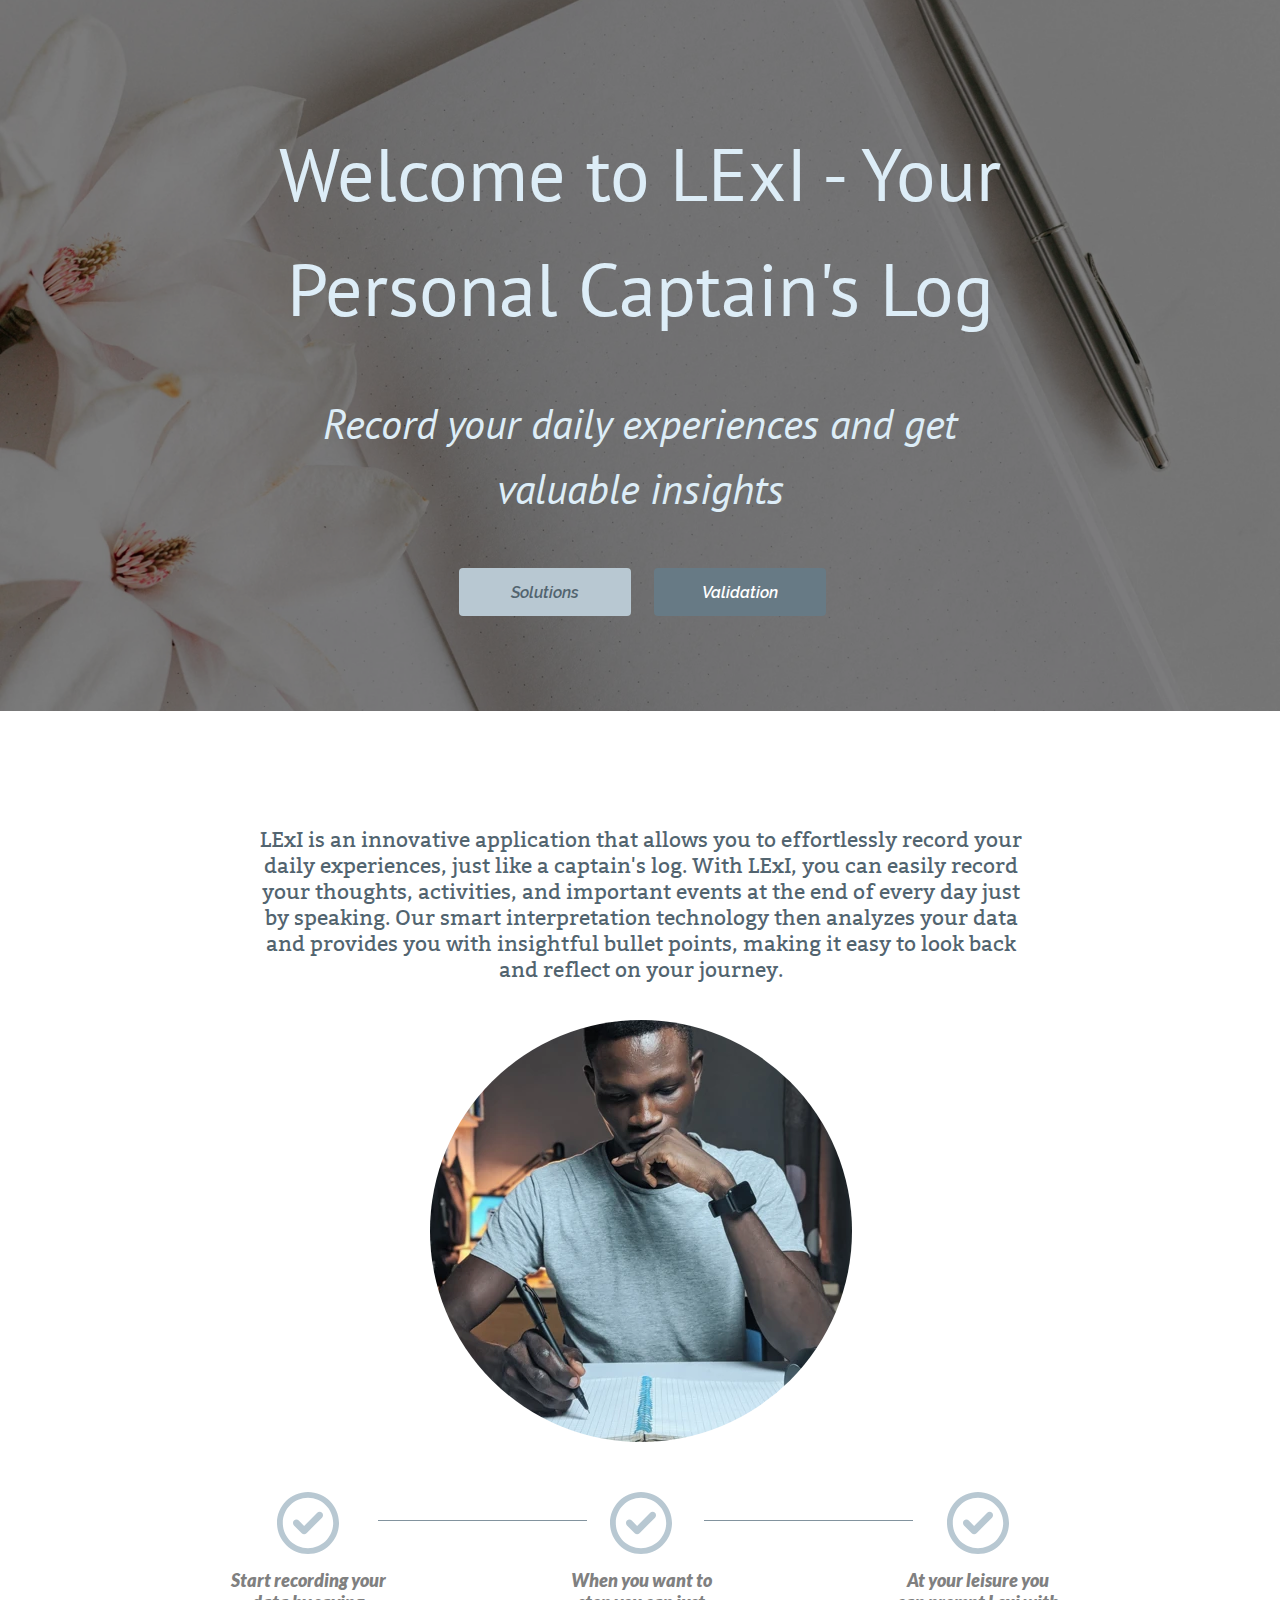
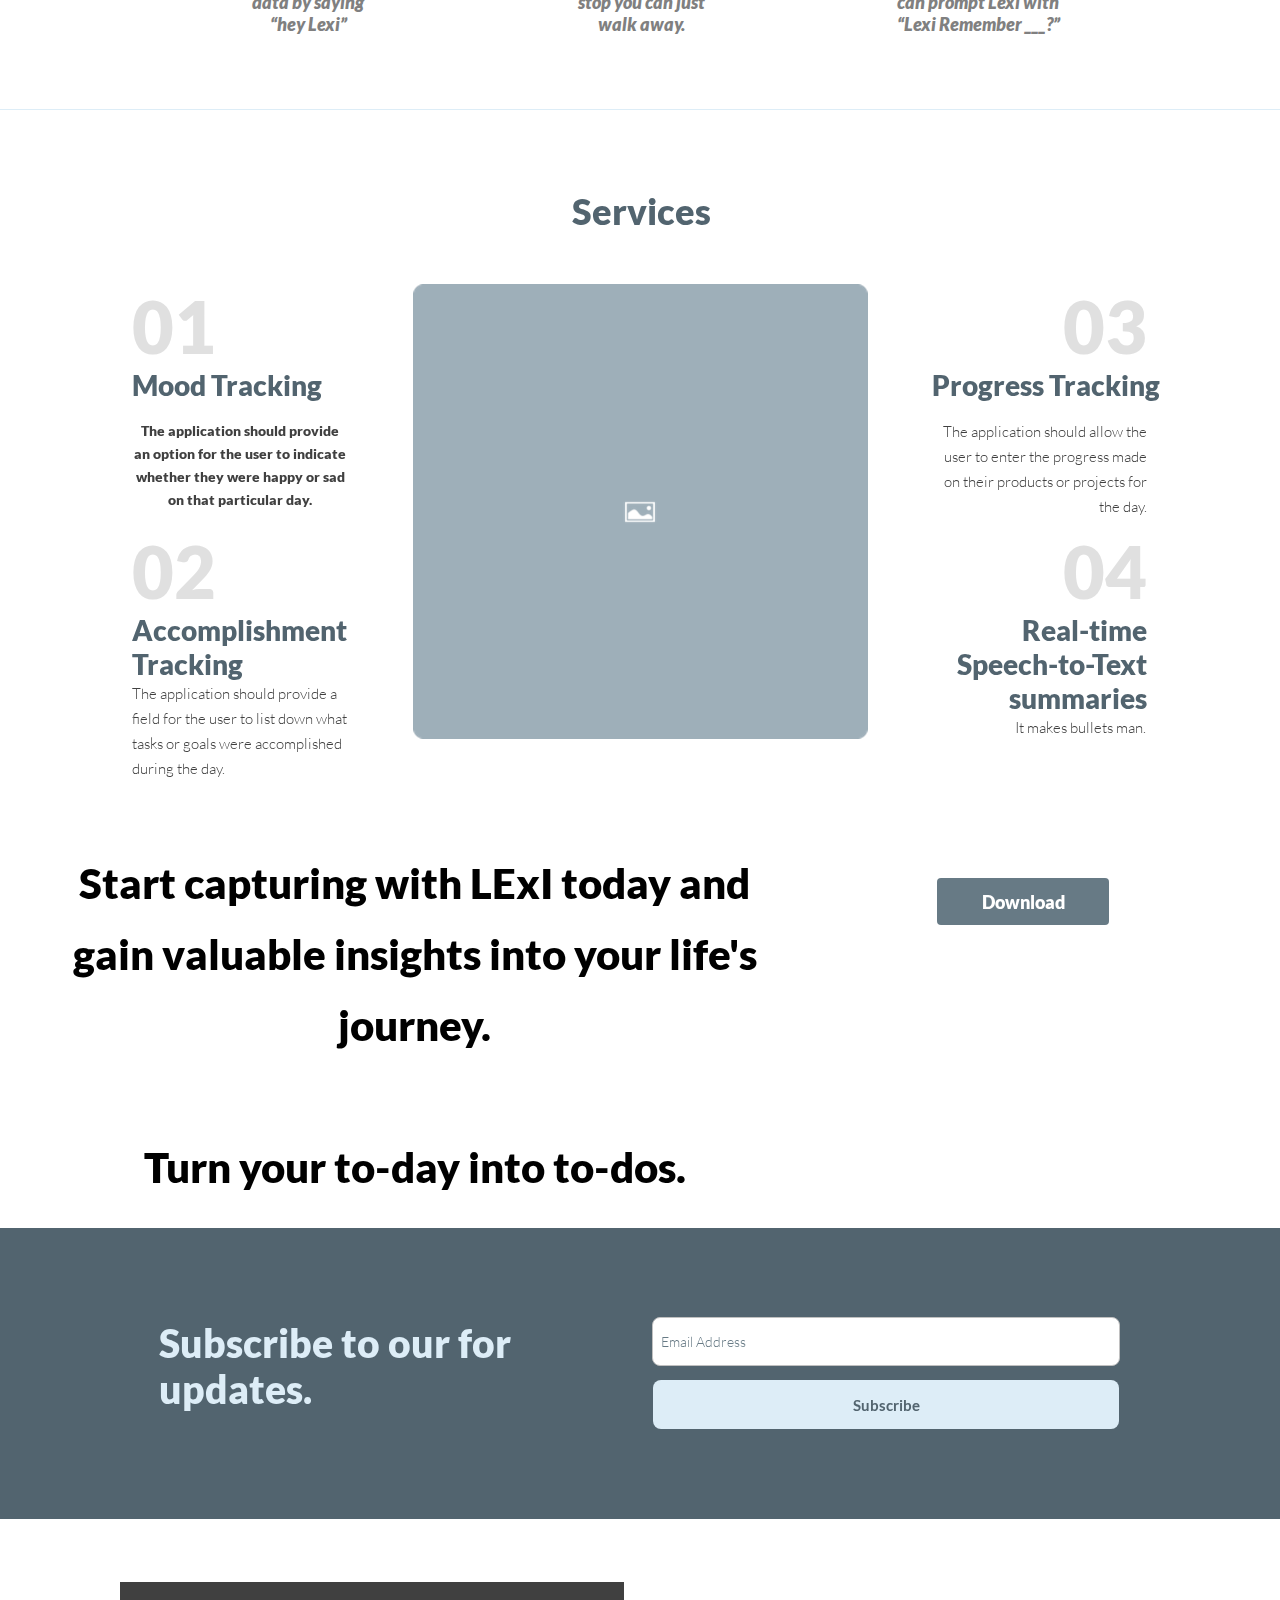
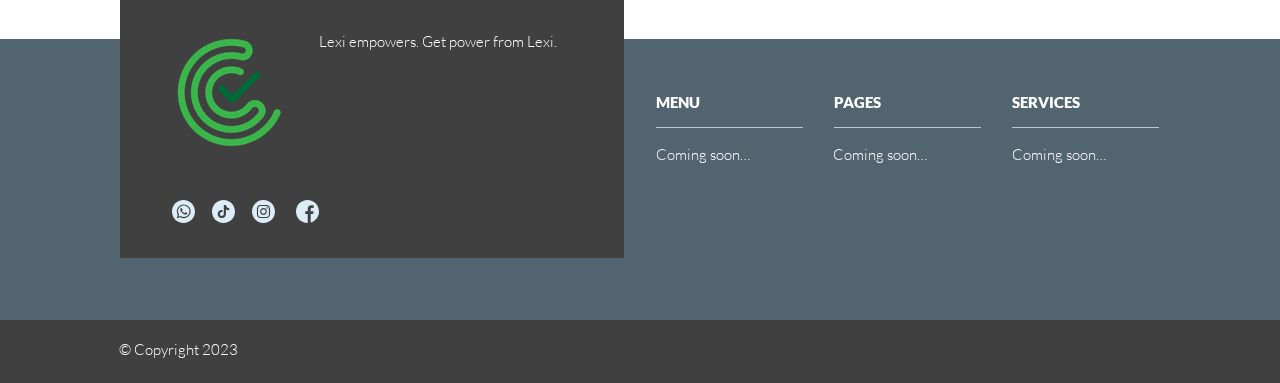
<file: index.html>
<!DOCTYPE html>
<html>
<head>
<meta charset="UTF-8">
<title>Home</title>
<meta name="referrer" content="same-origin">
<meta name="robots" content="max-image-preview:large">
<meta name="viewport" content="width=device-width,initial-scale=1,shrink-to-fit=no">
<link rel="preload" href="css/PT_Sans-Web-Regular.woff2" as="font" crossorigin>
<link rel="preload" href="css/PT_Sans-Web-Italic.woff2" as="font" crossorigin>
<link rel="preload" href="css/Bitter-Regular.woff2" as="font" crossorigin>
<style>html,body{-webkit-text-zoom:reset !important}@-webkit-keyframes fadeIn{0%{opacity:0}100%{opacity:1}}@keyframes fadeIn{0%{opacity:0}100%{opacity:1}}.fadeIn{-webkit-animation-name:fadeIn;animation-name:fadeIn}@-webkit-keyframes fadeOut{0%{opacity:1}100%{opacity:0}}@keyframes fadeOut{0%{opacity:1}100%{opacity:0}}.fadeOut{-webkit-animation-name:fadeOut;animation-name:fadeOut}.modal{margin-left:var(--sw);overflow:hidden}.popup::-webkit-scrollbar{display:none}.popup div::-webkit-scrollbar{display:none}
@font-face{font-display:block;font-family:"PT Sans";src:url('css/PT_Sans-Web-Regular.woff2') format('woff2'),url('css/PT_Sans-Web-Regular.woff') format('woff');font-weight:400}@font-face{font-display:block;font-family:"Lato";src:url('css/Lato-Regular.woff2') format('woff2'),url('css/Lato-Regular.woff') format('woff');font-weight:400}@font-face{font-display:block;font-family:"Lato";src:url('css/Lato-Light.woff2') format('woff2'),url('css/Lato-Light.woff') format('woff');font-weight:300}@font-face{font-display:block;font-family:"Lato";src:url('css/Lato-Bold.woff2') format('woff2'),url('css/Lato-Bold.woff') format('woff');font-weight:700}@font-face{font-display:block;font-family:"PT Sans";src:url('css/PT_Sans-Web-Italic.woff2') format('woff2'),url('css/PT_Sans-Web-Italic.woff') format('woff');font-weight:400;font-style:italic}@font-face{font-display:block;font-family:"Raleway";src:url('css/Raleway-SemiBoldItalic.woff2') format('woff2'),url('css/Raleway-SemiBoldItalic.woff') format('woff');font-weight:600;font-style:italic}@font-face{font-display:block;font-family:"Bitter";src:url('css/Bitter-Regular.woff2') format('woff2'),url('css/Bitter-Regular.woff') format('woff');font-weight:400}@font-face{font-display:block;font-family:"Lato";src:url('css/Lato-BlackItalic.woff2') format('woff2'),url('css/Lato-BlackItalic.woff') format('woff');font-weight:900;font-style:italic}@font-face{font-display:block;font-family:"Lato";src:url('css/Lato-Black.woff2') format('woff2'),url('css/Lato-Black.woff') format('woff');font-weight:900}@font-face{font-display:block;font-family:"Hind";src:url('css/Hind-Regular.woff2') format('woff2'),url('css/Hind-Regular.woff') format('woff');font-weight:400}body>div{font-size:0}p,span,h1,h2,h3,h4,h5,h6,a,li{margin:0;word-spacing:normal;word-wrap:break-word;-ms-word-wrap:break-word;pointer-events:auto;-ms-text-size-adjust:none !important;-moz-text-size-adjust:none !important;-webkit-text-size-adjust:none !important;text-size-adjust:none !important;max-height:10000000px}sup{font-size:inherit;vertical-align:baseline;position:relative;top:-0.4em}sub{font-size:inherit;vertical-align:baseline;position:relative;top:0.4em}ul{display:block;word-spacing:normal;word-wrap:break-word;line-break:normal;list-style-type:none;padding:0;margin:0;-moz-padding-start:0;-khtml-padding-start:0;-webkit-padding-start:0;-o-padding-start:0;-padding-start:0;-webkit-margin-before:0;-webkit-margin-after:0}li{display:block;white-space:normal}[data-marker]::before{content:attr(data-marker) ' ';-webkit-user-select:none;-khtml-user-select:none;-moz-user-select:none;-ms-user-select:none;-o-user-select:none;user-select:none}li p{-webkit-touch-callout:none;-webkit-user-select:none;-khtml-user-select:none;-moz-user-select:none;-ms-user-select:none;-o-user-select:none;user-select:none}form{display:inline-block}a{text-decoration:inherit;color:inherit;-webkit-tap-highlight-color:rgba(0,0,0,0)}textarea{resize:none}.shm-l{float:left;clear:left}.shm-r{float:right;clear:right}.btf{display:none}.plyr{min-width:0 !important}html{font-family:sans-serif}body{font-size:0;margin:0;--z:1;zoom:var(--z)}audio,video{display:inline-block;vertical-align:baseline}audio:not([controls]){display:none;height:0}[hidden],template{display:none}a{background:0 0;outline:0}b,strong{font-weight:700}dfn{font-style:italic}h1,h2,h3,h4,h5,h6{font-size:1em;line-height:1;margin:0}img{border:0}svg:not(:root){overflow:hidden}button,input,optgroup,select,textarea{color:inherit;font:inherit;margin:0}button{overflow:visible}button,select{text-transform:none}button,html input[type=button],input[type=submit]{-webkit-appearance:button;cursor:pointer;box-sizing:border-box;white-space:normal}input[type=date],input[type=email],input[type=number],input[type=password],input[type=text],textarea{-webkit-appearance:none;appearance:none;box-sizing:border-box}button[disabled],html input[disabled]{cursor:default}button::-moz-focus-inner,input::-moz-focus-inner{border:0;padding:0}input{line-height:normal}input[type=checkbox],input[type=radio]{box-sizing:border-box;padding:0}input[type=number]::-webkit-inner-spin-button,input[type=number]::-webkit-outer-spin-button{height:auto}input[type=search]{-webkit-appearance:textfield;-moz-box-sizing:content-box;-webkit-box-sizing:content-box;box-sizing:content-box}input[type=search]::-webkit-search-cancel-button,input[type=search]::-webkit-search-decoration{-webkit-appearance:none}textarea{overflow:auto;box-sizing:border-box;border-color:#ddd}optgroup{font-weight:700}table{border-collapse:collapse;border-spacing:0}td,th{padding:0}blockquote{margin-block-start:0;margin-block-end:0;margin-inline-start:0;margin-inline-end:0}:-webkit-full-screen-ancestor:not(iframe){-webkit-clip-path:initial !important}
html{-webkit-font-smoothing:antialiased; -moz-osx-font-smoothing:grayscale}@-webkit-keyframes fadeInDownBig{from{opacity:0;-webkit-transform:translate3d(0,-2000px,0)}to{opacity:1;-webkit-transform:translate3d(0, 0, 0)}}@keyframes fadeInDownBig{from{opacity:0;transform:translate3d(0,-2000px,0)}to{opacity:1;transform:translate3d(0, 0, 0)}}.fadeInDownBig{-webkit-animation-name:fadeInDownBig;animation-name:fadeInDownBig}
.animated{-webkit-animation-fill-mode:both;animation-fill-mode:both}.animated.infinite{-webkit-animation-iteration-count:infinite;animation-iteration-count:infinite}#b{background-color:#fff}.ps61{position:relative;margin-top:0}.v5{display:block;vertical-align:top}.s64{width:1200px;margin-left:auto;margin-right:auto;min-height:1px}.z41{pointer-events:none}.v6{display:inline-block;vertical-align:top;pointer-events:auto}.ps62{position:relative;margin-left:38px;margin-top:0}.s65{min-width:1125px;width:1125px;min-height:1px}.c10{border:0;-webkit-border-radius:0;-moz-border-radius:0;border-radius:0;background-color:#52646f}.z42{z-index:2146435073;pointer-events:auto}.v7{display:inline-block;vertical-align:top}.ps63{position:relative;margin-left:1105px;margin-top:0}.s66{min-width:10px;width:10px;min-height:1px}.v8{display:none;vertical-align:top}.ps69{position:relative;margin-left:0;margin-top:0}.s68{min-width:10px;width:10px;min-height:1px;height:1px}.z50{z-index:9;pointer-events:auto}.a2{display:block}.i5{position:absolute;left:5px;min-width:1px;max-width:1px;min-height:1px;max-height:1px;top:0;color:#fff}.ps70{position:relative;margin-top:11px}.s69{width:100%;min-width:1200px;min-height:202px}.z51{z-index:10;pointer-events:none}.s70{width:1200px;margin-left:auto;margin-right:auto;min-height:23px}.ps71{position:relative;margin-left:40px;margin-top:0}.s71{min-width:1079px;width:1079px;min-height:23px}.ps72{position:relative;margin-left:0;margin-top:2px}.s72{min-width:17px;width:17px;min-height:17px;height:17px}.z52{pointer-events:auto}.i6{position:absolute;left:0;min-width:17px;max-width:17px;min-height:17px;max-height:17px;top:0;color:#52646f}.ps73{position:relative;margin-left:10px;margin-top:1px}.s73{min-width:139px;width:139px;overflow:hidden;height:22px}.p6{text-indent:0;padding-bottom:0;padding-right:0;text-align:left}.f17{font-family:Lato;font-size:14px;font-size:calc(14px * var(--f));line-height:1.287;font-weight:400;font-style:normal;text-decoration:none;text-transform:none;letter-spacing:normal;color:#52646f;background-color:initial;text-shadow:none}.ps74{position:relative;margin-left:812px;margin-top:0}.s74{min-width:101px;width:101px;min-height:16px}.ps75{position:relative;margin-left:0;margin-top:0}.s75{min-width:16px;width:16px;min-height:16px;height:16px}.i7{position:absolute;left:0;min-width:16px;max-width:16px;min-height:16px;max-height:16px;top:0;color:#52646f}.ps76{position:relative;margin-left:11px;margin-top:0}.ps77{position:relative;margin-left:12px;margin-top:0}.ps78{position:relative;margin-left:14px;margin-top:0}.ps79{position:relative;margin-top:7px}.s76{width:100%;min-width:1200px;min-height:109px}.c13{border-top:1px solid #9eafb9;border-bottom:0;-webkit-border-radius:0;-moz-border-radius:0;border-radius:0;background-color:#fff}.z53{z-index:11}.ps80{position:relative;margin-top:-88px}.s77{width:1200px;margin-left:auto;margin-right:auto;min-height:66px}.ps81{position:relative;margin-left:40px;margin-top:0}.s78{min-width:1066px;width:1066px;min-height:66px}.s79{min-width:66px;width:66px;min-height:66px;height:66px}.z54{z-index:28;pointer-events:auto}.i8{position:absolute;left:0;min-width:66px;max-width:66px;min-height:66px;max-height:66px;top:0;color:#52646f}.ps82{position:relative;margin-left:455px;margin-top:21px}.s80{min-width:30px;width:30px;min-height:30px;height:30px}.z55{z-index:31;pointer-events:auto}.i9{position:absolute;left:0;min-width:30px;max-width:30px;min-height:30px;max-height:30px;top:0;color:#52646f}.ps83{position:relative;margin-left:14px;margin-top:12px}.s81{min-width:196px;width:196px;min-height:52px;line-height:0}.v9{display:inline-block;vertical-align:top}.ps84{position:relative;margin-left:0;margin-top:0}.s82{min-width:196px;width:196px;overflow:hidden;height:20px}.z56{z-index:34;pointer-events:auto}.p7{text-indent:0;padding-bottom:0;padding-right:0;text-align:left}.f18{font-family:Lato;font-size:14px;font-size:calc(14px * var(--f));line-height:1.287;font-weight:400;font-style:normal;text-decoration:none;text-transform:none;letter-spacing:normal;color:#52646f;background-color:initial;text-shadow:none}.ps85{position:relative;margin-left:0;margin-top:1px}.s83{min-width:196px;width:196px;overflow:hidden;height:31px}.z57{z-index:29;pointer-events:auto}.p8{text-indent:0;padding-bottom:0;padding-right:0;text-align:center}.f19{font-family:"PT Sans";font-size:32px;font-size:calc(32px * var(--f));line-height:1.313;font-weight:400;font-style:normal;text-decoration:none;text-transform:none;letter-spacing:normal;color:#000;background-color:initial;text-shadow:none}.ps86{position:relative;margin-left:57px;margin-top:20px}.s84{min-width:37px;width:37px;min-height:34px;height:34px}.z58{z-index:32;pointer-events:auto}.i10{position:absolute;left:2px;min-width:34px;max-width:34px;min-height:34px;max-height:34px;top:0;color:#52646f}.ps87{position:relative;margin-left:15px;margin-top:12px}.s85{min-width:196px;width:196px;min-height:52px;line-height:0}.z59{z-index:26;pointer-events:auto}.s86{min-width:196px;width:196px;overflow:hidden;height:31px}.z60{z-index:35;pointer-events:auto}.ps88{margin-top:22px;top:0;position:-webkit-sticky;position:-moz-sticky;position:-o-sticky;position:-ms-sticky;position:sticky}.s87{width:100%;min-width:1200px;min-height:62px}.z61{z-index:27}.ps89{display:inline-block;width:0;height:0}.c15{border:0;-webkit-border-radius:0;-moz-border-radius:0;border-radius:0;background-color:#52646f;box-shadow:0 2px 20px rgba(0,0,0,.2)}.z62{z-index:13}.s88{width:1200px;margin-left:auto;margin-right:auto;min-height:62px}.ps90{position:relative;margin-left:40px;margin-top:0}.s89{min-width:1148px;width:1148px;min-height:62px}.ps91{position:relative;margin-left:0;margin-top:22px}.s90{min-width:75px;width:75px;overflow:hidden;height:26px}.z63{z-index:18;pointer-events:auto}.p9{text-indent:0;padding-bottom:0;padding-right:0;text-align:center}.f20{font-family:"PT Sans";font-size:32px;font-size:calc(32px * var(--f));line-height:1.313;font-weight:400;font-style:normal;text-decoration:none;text-transform:none;letter-spacing:normal;color:#000;background-color:initial;text-shadow:none}.ps92{position:relative;margin-left:16px;margin-top:22px}.z64{z-index:19;pointer-events:auto}.z65{z-index:20;pointer-events:auto}.z66{z-index:21;pointer-events:auto}.z67{z-index:22;pointer-events:auto}.z68{z-index:23;pointer-events:auto}.z69{z-index:25;pointer-events:auto}.ps93{position:relative;margin-left:139px;margin-top:9px}.s91{min-width:227px;width:227px;min-height:42px}.z70{z-index:15}.v10{display:inline-block;vertical-align:top;overflow:hidden;outline:0}.ps94{position:relative;margin-left:189px;margin-top:0}.s92{min-width:38px;min-height:42px;box-sizing:border-box;width:38px;height:18px;padding-right:0}.c16{border:0;-webkit-border-radius:0;-moz-border-radius:0;border-radius:0;background-color:transparent;color:#000;transition:color 0.20s, border-color 0.20s, background-color 0.20s, background-image 0.20s;transition-timing-function:linear}.a3{display:inline-block;width:100%;height:100%}.f21{font-family:"Helvetica Neue", sans-serif;font-size:16px;font-size:calc(16px * var(--f));line-height:1.126;font-weight:400;font-style:normal;text-decoration:none;text-transform:none;letter-spacing:normal;text-shadow:none;text-indent:0;text-align:center;cursor:pointer;padding-top:12px;padding-bottom:12px}.c16:hover{background-color:#82939e;background-clip:padding-box;-webkit-border-radius:0;-moz-border-radius:0;border-radius:0;border-color:#000;color:#000}.c16:active{background-color:#52646f;background-clip:padding-box;-webkit-border-radius:0;-moz-border-radius:0;border-radius:0;transition:initial;border-color:#000;color:#fff}.ps95{position:relative;margin-left:0;margin-top:-41px}.s93{min-width:189px;width:189px;height:41px}.input2{border-top:0;border-right:0;border-bottom:1px solid #c0c0c0;border-left:0;-webkit-border-radius:0;-moz-border-radius:0;border-radius:0;background-color:#52646f;width:189px;height:41px;font-family:Lato;font-size:14px;line-height:1.215;font-weight:300;font-style:normal;text-decoration:none;text-transform:none;letter-spacing:normal;color:#fff;text-shadow:none;text-indent:0;padding-bottom:0;text-align:left;padding:4px}.input2::placeholder{color:rgb(169,169,169)}.ps96{position:relative;margin-left:24px;margin-top:0}.s94{min-width:137px;width:137px;min-height:62px;line-height:0}.s95{min-width:137px;min-height:62px;box-sizing:border-box;width:137px;height:17px;padding-right:0}.c17{border:0;-webkit-border-radius:0;-moz-border-radius:0;border-radius:0;background-color:#52646f;color:#fff;transition:color 0.20s, border-color 0.20s, background-color 0.20s, background-image 0.20s;transition-timing-function:linear}.z71{z-index:14;pointer-events:auto}.f22{font-family:Lato;font-size:14px;font-size:calc(14px * var(--f));line-height:1.215;font-weight:700;font-style:normal;text-decoration:none;text-transform:none;letter-spacing:normal;text-shadow:none;text-indent:0;text-align:center;cursor:pointer;padding-top:23px;padding-bottom:22px}.c17:hover{background-color:#b8c8d2;background-clip:padding-box;-webkit-border-radius:0;-moz-border-radius:0;border-radius:0;border-color:#000;color:#000}.c17:active{background-color:#b8c8d2;background-clip:padding-box;-webkit-border-radius:0;-moz-border-radius:0;border-radius:0;transition:initial;border-color:#000;color:#fff}.ps98{position:relative;margin-top:-214px}.s97{width:100%;min-width:1200px;height:711px;min-height:0;padding-bottom:0}.c18{border:0;-webkit-border-radius:0;-moz-border-radius:0;border-radius:0;z-index:40}.z73{z-index:40;pointer-events:none}.fx1{background-attachment:fixed;background-image:url(images/untitled-320.jpg);background-color:#52646f;background-repeat:no-repeat;background-position:50% 50%;background-size:cover}.webp .fx1{background-image:url(images/untitled-320.webp);background-attachment:fixed}.s98{width:100%;min-width:1200px;min-height:711px}.c19{border:0;-webkit-border-radius:0;-moz-border-radius:0;border-radius:0;background-color:rgba(0,0,0,.5)}.z74{z-index:41}.ps99{position:relative;margin-top:116px}.s99{width:1200px;margin-left:auto;margin-right:auto;min-height:500px}.ps100{position:relative;margin-left:235px;margin-top:0}.s100{min-width:730px;width:730px;overflow:hidden;height:269px}.z75{z-index:42;pointer-events:auto}.p10{text-indent:0;padding-bottom:0;padding-right:0;text-align:center}.f23{font-family:"PT Sans";font-size:74px;font-size:calc(74px * var(--f));line-height:1.555;font-weight:400;font-style:normal;text-decoration:none;text-transform:none;letter-spacing:normal;color:#ddedf7;background-color:initial;text-shadow:none}.ps101{position:relative;margin-left:235px;margin-top:6px}.s101{min-width:730px;width:730px;overflow:hidden;height:146px}.z76{z-index:43;pointer-events:auto}.f24{font-family:"PT Sans";font-size:42px;font-size:calc(42px * var(--f));line-height:1.549;font-weight:400;font-style:italic;text-decoration:none;text-transform:none;letter-spacing:normal;color:#ddedf7;background-color:initial;text-shadow:none}.ps102{position:relative;margin-left:419px;margin-top:31px}.s102{min-width:367px;width:367px;min-height:48px}.s103{min-width:172px;min-height:48px;box-sizing:border-box;width:172px;height:19px;padding-right:0}.c20{border:0;-webkit-border-radius:4px;-moz-border-radius:4px;border-radius:4px;background-color:#b8c8d2;color:#52646f;transition:color 0.20s, border-color 0.20s, background-color 0.20s, background-image 0.20s;transition-timing-function:linear}.z77{z-index:44;pointer-events:auto}.f25{font-family:Raleway;font-size:16px;font-size:calc(16px * var(--f));line-height:1.188;font-weight:600;font-style:italic;text-decoration:none;text-transform:none;letter-spacing:normal;text-shadow:none;text-indent:0;text-align:center;cursor:pointer;padding-top:15px;padding-bottom:14px}.c20:hover{background-color:#82939e;background-clip:padding-box;-webkit-border-radius:4px;-moz-border-radius:4px;border-radius:4px;border-color:#000;color:#ddedf7}.c20:active{background-color:#82939e;background-clip:padding-box;-webkit-border-radius:4px;-moz-border-radius:4px;border-radius:4px;transition:initial;border-color:#000;color:#ddedf7}.ps103{position:relative;margin-left:23px;margin-top:0}.c21{border:0;-webkit-border-radius:4px;-moz-border-radius:4px;border-radius:4px;background-color:#677a85;color:#fff;transition:color 0.20s, border-color 0.20s, background-color 0.20s, background-image 0.20s;transition-timing-function:linear}.z78{z-index:45;pointer-events:auto}.c21:hover{background-color:#9eafb9;background-clip:padding-box;-webkit-border-radius:4px;-moz-border-radius:4px;border-radius:4px;border-color:#000;color:#52646f}.c21:active{background-color:#9eafb9;background-clip:padding-box;-webkit-border-radius:4px;-moz-border-radius:4px;border-radius:4px;transition:initial;border-color:#000;color:#52646f}.s104{width:100%;min-width:1200px;min-height:998px;padding-bottom:0}.c22{border:0;-webkit-border-radius:0;-moz-border-radius:0;border-radius:0;background-color:#fff}.z79{z-index:46;pointer-events:none}.ps104{position:relative;margin-top:116px}.s105{width:1200px;margin-left:auto;margin-right:auto;min-height:808px}.ps105{position:relative;margin-left:219px;margin-top:0}.s106{min-width:764px;width:764px;overflow:hidden;height:156px}.f26{font-family:Bitter;font-size:21px;font-size:calc(21px * var(--f));line-height:1.239;font-weight:400;font-style:normal;text-decoration:none;text-transform:none;letter-spacing:normal;color:#52646f;background-color:initial;text-shadow:none}.ps106{position:relative;margin-left:390px;margin-top:37px}.s107{min-width:422px;width:422px;min-height:422px;height:422px}.i12{position:absolute;left:0;width:422px;height:422px;top:0;-webkit-border-radius:211px;-moz-border-radius:211px;border-radius:211px;border:0}.ps107{position:relative;margin-left:229px;margin-top:42px}.s108{min-width:748px;width:748px;min-height:75px}.s109{min-width:78px;width:78px;overflow:hidden;height:75px}.f27{font-family:Arial, Helvetica, sans-serif;font-size:62px;font-size:calc(62px * var(--f));line-height:1.146;letter-spacing:normal;color:#b8c8d2;background-color:initial}.s110{display:inline-block;height:62px;margin-right:0;padding-right:0;text-indent:initial;transform-origin:50% 100%;transform:scale(1.000) translateY(8px)}.ps108{position:relative;margin-left:31px;margin-top:36px}.s111{min-width:209px;width:209px;min-height:1px;-ms-transform:scale(1, -1);-moz-transform:scale(1, -1);-webkit-transform:scale(1, -1);transform:scale(1, -1)}.c23{border:0;-webkit-border-radius:0;-moz-border-radius:0;border-radius:0;background-color:#82939e}.ps109{position:relative;margin-left:15px;margin-top:0}.ps110{position:relative;margin-left:24px;margin-top:36px}.ps111{position:relative;margin-left:26px;margin-top:0}.ps112{position:relative;margin-left:184px;margin-top:10px}.s112{min-width:838px;width:838px;min-height:66px}.s113{min-width:168px;width:168px;overflow:hidden;height:66px}.f28{font-family:Lato;font-size:18px;font-size:calc(18px * var(--f));line-height:1.223;font-weight:900;font-style:italic;text-decoration:none;text-transform:none;letter-spacing:normal;color:#808080;background-color:initial;text-shadow:none}.ps113{position:relative;margin-left:165px;margin-top:0}.ps114{position:relative;margin-left:169px;margin-top:0}body{--d:0;--s:1200}@media (max-width:1199px) {.s64{width:320px;min-height:233px}.ps62{margin-left:10px}.s65{min-width:300px;width:300px;min-height:233px}.ps63{margin-left:40px;margin-top:10px}.s66{min-width:251px;width:251px;min-height:193px}.v8{display:inline-block}.ps64{position:relative;margin-left:0;margin-top:47px}.s67{min-width:107px;width:107px;overflow:hidden;height:26px}.z43{z-index:3;pointer-events:auto}.p5{text-indent:0;padding-bottom:0;padding-right:0;text-align:left}.f15{font-family:Lato;font-size:14px;font-size:calc(14px * var(--f));line-height:1.215;font-weight:900;font-style:normal;text-decoration:none;text-transform:none;letter-spacing:normal;color:#fff;background-color:initial;text-shadow:none}.ps65{position:relative;margin-left:-107px;margin-top:87px}.z44{z-index:4;pointer-events:auto}.f16{font-family:Lato;font-size:14px;font-size:calc(14px * var(--f));line-height:1.215;font-weight:700;font-style:normal;text-decoration:none;text-transform:none;letter-spacing:normal;color:#fff;background-color:initial;text-shadow:none}.ps66{position:relative;margin-left:6px;margin-top:87px}.z45{z-index:6;pointer-events:auto}.ps67{position:relative;margin-left:0;margin-top:14px}.z46{z-index:5;pointer-events:auto}.ps68{position:relative;margin-left:6px;margin-top:14px}.z47{z-index:8;pointer-events:auto}.z48{z-index:2;pointer-events:auto}.z49{z-index:7;pointer-events:auto}.ps69{margin-left:5px;margin-top:-153px}.s68{min-width:26px;width:26px;min-height:26px;height:26px}.i5{left:0;min-width:26px;max-width:26px;min-height:26px;max-height:26px}.ps70{margin-top:-227px}.s69{min-width:320px;min-height:103px}.s70{width:320px;min-height:14px}.ps71{margin-left:11px}.s71{min-width:296px;width:296px;min-height:14px}.ps72{margin-top:1px}.s72{min-width:12px;width:12px;min-height:12px;height:12px}.i6{min-width:12px;max-width:12px;min-height:12px;max-height:12px}.ps73{margin-left:2px;margin-top:0}.s73{min-width:103px;width:103px;height:14px}.f17{font-size:10px;font-size:calc(10px * var(--f));line-height:1.301}.ps74{margin-left:104px;margin-top:1px}.s74{min-width:75px;width:75px;min-height:13px}.s75{min-width:13px;width:13px;min-height:13px;height:13px}.i7{min-width:13px;max-width:13px;min-height:13px;max-height:13px}.ps76{margin-left:8px}.ps77{margin-left:7px}.ps78{margin-left:8px}.s76{min-width:320px;min-height:36px}.ps80{margin-top:-33px}.s77{width:320px;min-height:29px}.ps81{margin-left:10px}.s78{min-width:305px;width:305px;min-height:29px}.s79{min-width:29px;width:29px;min-height:29px;height:29px}.i8{min-width:29px;max-width:29px;min-height:29px;max-height:29px}.ps82{margin-left:46px;margin-top:8px}.s80{min-width:12px;width:12px;min-height:12px;height:12px}.i9{min-width:12px;max-width:12px;min-height:12px;max-height:12px}.ps83{margin-left:5px;margin-top:7px}.s81{min-width:76px;width:76px;min-height:14px}.v9{display:none}.ps85{margin-top:0}.s83{min-width:76px;width:76px;height:14px}.p8{text-align:left}.f19{font-family:Lato;font-size:10px;font-size:calc(10px * var(--f));line-height:1.201;font-weight:900;color:#52646f}.ps86{margin-left:22px;margin-top:8px}.s84{min-width:12px;width:12px;min-height:12px;height:12px}.i10{left:0;min-width:12px;max-width:12px;min-height:12px;max-height:12px}.ps87{margin-left:7px;margin-top:7px}.s85{min-width:96px;width:96px;min-height:14px}.s86{min-width:96px;width:96px;height:14px}.ps88{margin-top:4px}.s87{min-width:320px;min-height:45px}.s88{width:320px;min-height:45px}.ps90{margin-left:3px}.s89{min-width:307px;width:307px;min-height:45px}.ps93{margin-left:0;margin-top:8px}.s91{min-width:147px;width:147px;min-height:30px}.ps94{margin-left:117px}.s92{min-width:30px;min-height:29px;width:30px;height:15px}.f21{font-size:13px;font-size:calc(13px * var(--f));line-height:1.155;padding-top:7px;padding-bottom:7px}.ps95{margin-top:-29px}.s93{min-width:115px;width:115px;height:30px}.input2{width:115px;height:30px;font-size:3px;line-height:1.334}.ps96{margin-left:7px}.s94{min-width:153px;width:153px;min-height:45px}.s95{min-width:102px;min-height:45px;width:102px;height:16px}.f22{font-size:13px;font-size:calc(13px * var(--f));line-height:1.232;padding-top:15px;padding-bottom:14px}.ps97{position:relative;margin-left:10px;margin-top:3px}.s96{min-width:41px;width:41px;min-height:40px;height:40px}.z72{z-index:18;pointer-events:auto}.a4{display:block}.i11{position:absolute;left:1px;min-width:40px;max-width:40px;min-height:40px;max-height:40px;top:0;color:#fff}.ps98{margin-top:-233px}.s97{min-width:320px;height:544px}.s98{min-width:320px;min-height:544px}.ps99{margin-top:58px}.s99{width:320px;min-height:395px}.ps100{margin-left:42px}.s100{min-width:236px;width:236px;height:225px}.f23{font-size:35px;font-size:calc(35px * var(--f));line-height:1.572}.ps101{margin-left:42px;margin-top:9px}.s101{min-width:236px;width:236px;height:106px}.f24{font-size:21px;font-size:calc(21px * var(--f));line-height:1.572}.ps102{margin-left:42px;margin-top:17px}.s102{min-width:236px;width:236px;min-height:38px}.s103{min-width:113px;min-height:38px;width:113px;height:18px}.f25{font-size:15px;font-size:calc(15px * var(--f));line-height:1.201;padding-top:10px;padding-bottom:10px}.ps103{margin-left:10px}.s104{min-width:320px;min-height:808px}.ps104{margin-top:87px}.s105{width:320px;min-height:670px}.ps105{margin-left:27px}.s106{min-width:266px;width:266px;height:227px}.f26{font-family:"PT Sans";font-size:16px;font-size:calc(16px * var(--f));line-height:1.251}.ps106{margin-left:14px;margin-top:46px}.s107{min-width:292px;width:292px;min-height:292px;height:292px}.i12{width:292px;height:292px;-webkit-border-radius:146px;-moz-border-radius:146px;border-radius:146px}.ps107{margin-left:35px;margin-top:25px}.s108{min-width:251px;width:251px;min-height:40px}.s109{min-width:43px;width:43px;height:40px}.f27{font-size:30px;font-size:calc(30px * var(--f));line-height:1.134}.s110{height:30px;transform:scale(1.000) translateY(4px)}.ps108{margin-left:2px;margin-top:17px}.s111{min-width:56px;width:56px}.ps109{margin-left:3px}.ps110{margin-left:3px;margin-top:17px}.ps111{margin-left:2px}.ps112{margin-left:12px;margin-top:0}.s112{min-width:297px;width:297px;min-height:40px}.s113{min-width:89px;width:89px;height:40px}.f28{font-size:14px;font-size:calc(14px * var(--f));line-height:1.215}.ps113{margin-left:15px}.ps114{margin-left:15px}body{--d:1;--s:320}}@media (-webkit-min-device-pixel-ratio:1.7), (min-resolution:144dpi) {.fx1{background-image:url(images/untitled-640.jpg);background-attachment:fixed}.webp .fx1{background-image:url(images/untitled-640.webp);background-attachment:fixed}}@media (min-width:320px) {.fx1{background-image:url(images/untitled-480.jpg);background-attachment:fixed}.webp .fx1{background-image:url(images/untitled-480.webp);background-attachment:fixed}}@media (min-width:320px) and (-webkit-min-device-pixel-ratio:1.7),(min-width:320px) and (min-resolution:144dpi) {.fx1{background-image:url(images/untitled-960.jpg);background-attachment:fixed}.webp .fx1{background-image:url(images/untitled-960.webp);background-attachment:fixed}}@media (min-width:480px) {.fx1{background-image:url(images/untitled-768.jpg);background-attachment:fixed}.webp .fx1{background-image:url(images/untitled-768.webp);background-attachment:fixed}}@media (min-width:480px) and (-webkit-min-device-pixel-ratio:1.7),(min-width:480px) and (min-resolution:144dpi) {.fx1{background-image:url(images/untitled-1536.jpg);background-attachment:fixed}.webp .fx1{background-image:url(images/untitled-1536.webp);background-attachment:fixed}}@media (min-width:768px) {.fx1{background-image:url(images/untitled-960-1.jpg);background-attachment:fixed}.webp .fx1{background-image:url(images/untitled-960-1.webp);background-attachment:fixed}}@media (min-width:768px) and (-webkit-min-device-pixel-ratio:1.7),(min-width:768px) and (min-resolution:144dpi) {.fx1{background-image:url(images/untitled-1920.jpg);background-attachment:fixed}.webp .fx1{background-image:url(images/untitled-1920.webp);background-attachment:fixed}}@media (min-width:960px) {.fx1{background-image:url(images/untitled-1200.jpg);background-attachment:fixed}.webp .fx1{background-image:url(images/untitled-1200.webp);background-attachment:fixed}}@media (min-width:960px) and (-webkit-min-device-pixel-ratio:1.7),(min-width:960px) and (min-resolution:144dpi) {.fx1{background-image:url(images/untitled-2400.jpg);background-attachment:fixed}.webp .fx1{background-image:url(images/untitled-2400.webp);background-attachment:fixed}}@media (min-width:1200px) {.fx1{background-image:url(images/untitled-1600.jpg);background-attachment:fixed}.webp .fx1{background-image:url(images/untitled-1600.webp);background-attachment:fixed}}@media (min-width:1200px) and (-webkit-min-device-pixel-ratio:1.7),(min-width:1200px) and (min-resolution:144dpi) {.fx1{background-image:url(images/untitled-3200.jpg);background-attachment:fixed}.webp .fx1{background-image:url(images/untitled-3200.webp);background-attachment:fixed}}@media (min-width:1600px) {.fx1{background-image:url(images/untitled-2000.jpg);background-attachment:fixed}.webp .fx1{background-image:url(images/untitled-2000.webp);background-attachment:fixed}}@media (min-width:1600px) and (-webkit-min-device-pixel-ratio:1.7),(min-width:1600px) and (min-resolution:144dpi) {.fx1{background-image:url(images/untitled-4000.jpg);background-attachment:fixed}.webp .fx1{background-image:url(images/untitled-4000.webp);background-attachment:fixed}}@media (min-width:2000px) {.fx1{background-image:url(images/untitled-2560.jpg);background-attachment:fixed}.webp .fx1{background-image:url(images/untitled-2560.webp);background-attachment:fixed}}@media (min-width:2000px) and (-webkit-min-device-pixel-ratio:1.7),(min-width:2000px) and (min-resolution:144dpi) {.fx1{background-image:url(images/untitled-5120.jpg);background-attachment:fixed}.webp .fx1{background-image:url(images/untitled-5120.webp);background-attachment:fixed}}</style>
<script>!function(){var A=new Image;A.onload=A.onerror=function(){1!=A.height&&document.body.classList.remove("webp")},A.src="[data-uri]"}();
</script>
<link onload="this.media='all';this.onload=null;" rel="stylesheet" href="css/site.1e5ffb.css" media="print">
</head>
<body class="webp" id="b">
<script>var p=document.createElement("P");p.innerHTML="&nbsp;",p.style.cssText="position:fixed;visible:hidden;font-size:100px;zoom:1",document.body.appendChild(p);var rsz=function(e){return function(){var r=Math.trunc(1e3/parseFloat(window.getComputedStyle(e).getPropertyValue("font-size")))/10,t=document.body;r!=t.style.getPropertyValue("--f")&&t.style.setProperty("--f",r)}}(p);if("ResizeObserver"in window){var ro=new ResizeObserver(rsz);ro.observe(p)}else if("requestAnimationFrame"in window){var raf=function(){rsz(),requestAnimationFrame(raf)};requestAnimationFrame(raf)}else setInterval(rsz,100);</script>

<script>!function(){var e=function(){var e=document.body;e.style.setProperty("--z",1);var t=window.innerWidth,n=getComputedStyle(e).getPropertyValue("--s");if(320==n){if(t<320)return;t=Math.min(479,t)}else if(480==n){if(t<480)return;t=Math.min(610,t)}else t=n;e.style.setProperty("--z",Math.trunc(t/n*1e3)/1e3)};window.addEventListener?window.addEventListener("resize",e,!0):window.onscroll=e,e()}();</script>

<div class="ps61 v5 s64 z41">
<div class="animm fadeInDownBig un1 popup v6 ps62 s65 c10 z42" id="popup1" style="visibility:hidden;transform:translate3d(-999999px,0,0)" data-popup-group="0" data-popup-type="0">
<div class="v7 ps63 s66 z41">
<div class="v8 ps64 s67 c11 z43">
<h1 class="p5 f15">Home</h1>
</div>
<div class="v8 ps65 s67 c11 z44">
<h1 class="p5 f16">Link 1</h1>
</div>
<div class="v8 ps66 s67 c11 z45">
<h1 class="p5 f16">Link 2</h1>
</div>
<div class="v8 ps67 s67 c11 z46">
<h1 class="p5 f16">Link 3</h1>
</div>
<div class="v8 ps68 s67 c11 z47">
<h1 class="p5 f16">Link 4</h1>
</div>
<div class="v8 ps67 s67 c11 z48">
<h1 class="p5 f16">Link 5</h1>
</div>
<div class="v8 ps68 s67 c11 z49">
<h1 class="p5 f16">Link 6</h1>
</div>
<div class="v7 ps69 s68 c12 z50">
<a onclick="return pop&&pop.closePopup('popup1',event)" style="cursor:pointer;" href="#" class="a2"><svg viewBox="0 0 64 64" xmlns="http://www.w3.org/2000/svg" class="i5"><path fill="currentColor" d="M4.59 59.41h0c.7806.7814 2.0469.7821 2.8284.0015 .0005-.0006.001-.0011.0015-.0016l24.58-24.58 24.59 24.58v0c.7814.7814 2.0485.7814 2.83 0 .7814-.7815.7814-2.0486 0-2.83l-24.59-24.58 24.58-24.59v-.0001c.7814-.7815.7814-2.0486 0-2.83 -.7815-.7815-2.0486-.7815-2.83 0l-24.58 24.59 -24.59-24.58v0c-.839-.7185-2.1016-.6208-2.82.2181 -.6413.7487-.6413 1.853 0 2.6018l24.58 24.59 -24.58 24.59h-.0001c-.7755.78-.7755 2.0399 0 2.82Z"/></svg></a>
</div>
</div>
</div>
</div>
<div class="v7 ps70 s69 z51">
<div class="ps61 v5 s70">
<div class="v7 ps71 s71">
<div class="v7 ps72 s72 c12 z52">
<svg viewBox="0 0 24 24" xmlns="http://www.w3.org/2000/svg" class="i6">
<path fill="currentColor" d="M12 0C7.038 0 3 4.066 3 9.065c0 7.103 8.154 14.437 8.501 14.745 .143.127.321.19.499.19s.356-.063.499-.189C12.846 23.502 21 16.168 21 9.065 21 4.066 16.962 0 12 0Zm0 14c-2.757 0-5-2.243-5-5s2.243-5 5-5 5 2.243 5 5 -2.243 5-5 5Z"/>
</svg>
</div>
<div class="v7 ps73 s73 c12 z52">
<p class="p6 f17">City, State, Country</p>
</div>
<div class="v7 ps74 s74">
<div class="v7 ps75 s74">
<div class="v7 ps75 s75 c12 z52">
<svg viewBox="0 0 512 512" xmlns="http://www.w3.org/2000/svg" class="i7">
<g fill="currentColor"><path d="M256 0C114.637 0 0 114.637 0 256c0 141.363 114.637 256 256 256 141.363 0 256-114.637 256-256C512 114.637 397.363 0 256 0Zm5.4257 405.051c-.004 0 .0039 0 0 0h-.0625c-25.6446-.0118-50.8438-6.4415-73.2227-18.6446L106.918 407.707l21.7382-79.375C115.246 305.105 108.191 278.754 108.203 251.757c.0351-84.4532 68.7695-153.16 153.223-153.16 40.9843.0156 79.457 15.9688 108.383 44.9179C398.738 172.468 414.66 210.953 414.644 251.878c-.0352 84.457-68.7774 153.172-153.219 153.172Z"/><path d="M261.476 124.469c-70.2461 0-127.375 57.1054-127.406 127.301 -.0079 24.0546 6.7265 47.4804 19.4726 67.75l3.0273 4.8164 -12.8672 46.9804 48.1992-12.6407 4.6523 2.7578c19.5507 11.6015 41.9648 17.7382 64.8164 17.746h.0507c70.1914 0 127.32-57.1094 127.352-127.309 .0117-34.0196-13.2227-66.004-37.2657-90.0665 -24.043-24.0625-56.0196-37.3243-90.0312-37.336Zm74.9062 182.035c-3.1915 8.9375-18.4844 17.0976-25.8399 18.1992 -6.5977.9843-14.9415 1.3945-24.1133-1.5157 -5.5625-1.7657-12.6915-4.1211-21.8282-8.0625C226.199 298.547 201.117 259.89 199.203 257.336c-1.9141-2.5547-15.6329-20.754-15.6329-39.5938 0-18.836 9.8906-28.0977 13.3984-31.9258 3.5117-3.8321 7.6601-4.7891 10.2109-4.7891 2.5507 0 5.1054.0234 7.3359.1328 2.3515.1171 5.5078-.8946 8.6132 6.5703 3.1914 7.664 10.8476 26.5 11.8046 28.414 .957 1.9179 1.59375 4.1523.3203 6.707 -1.2774 2.5546-5.5196 8.0664-9.5704 13.0898 -1.6993 2.1054-3.9141 3.9804-1.6797 7.8125 2.2304 3.8281 9.9179 16.3632 21.2968 26.5117 14.625 13.039 26.9609 17.0781 30.789 18.996 3.8242 1.914 6.0585 1.59375 8.2929-.9571 2.2304-2.5547 9.5703-11.1758 12.121-15.0079 2.5507-3.8321 5.1054-3.1915 8.6132-1.9141 3.5117 1.2734 22.332 10.5351 26.1601 12.4492 3.8281 1.9179 6.3789 2.875 7.3359 4.4726 .9609 1.5976.9609 9.2578-2.2305 18.1992Z"/></g>
</svg>
</div>
<div class="v7 ps76 s75 c12 z52">
<svg viewBox="0 0 512 512" xmlns="http://www.w3.org/2000/svg" class="i7">
<path fill="currentColor" d="M256 0C114.637 0 0 114.637 0 256c0 141.363 114.637 256 256 256s256-114.637 256-256C512 114.637 397.363 0 256 0Zm128.43 195.873v34.663c-16.345.006-32.226-3.197-47.204-9.516 -9.631-4.066-18.604-9.305-26.811-15.636l.246 106.693c-.103 24.025-9.608 46.598-26.811 63.601 -14 13.84-31.74 22.641-50.968 25.49 -4.518.669-9.116 1.012-13.766 1.012 -20.583 0-40.124-6.668-56.109-18.97 -3.008-2.316-5.885-4.827-8.624-7.532 -18.644-18.427-28.258-43.401-26.639-69.674 1.235-19.999 9.242-39.072 22.59-54.021 17.66-19.782 42.366-30.762 68.782-30.762 4.65 0 9.248.349 13.766 1.018v12.816 35.652c-4.284-1.413-8.859-2.19-13.623-2.19 -24.134 0-43.659 19.69-43.298 43.842 .229 15.453 8.67 28.961 21.12 36.407 5.851 3.5 12.582 5.668 19.765 6.062 5.628.309 11.032-.475 16.036-2.127 17.243-5.696 29.682-21.892 29.682-40.994l.057-71.447V109.82h47.736c.046 4.73.526 9.345 1.418 13.817 3.603 18.101 13.806 33.805 28.006 44.511 12.382 9.339 27.8 14.875 44.511 14.875 .011 0 .149 0 .137-.011v12.861Z"/>
</svg>
</div>
<div class="v7 ps77 s75 c12 z52">
<svg viewBox="0 0 512 512" xmlns="http://www.w3.org/2000/svg" class="i7">
<g fill="currentColor"><path d="M305 256c0 27.0625-21.9375 49-49 49s-49-21.9375-49-49 21.9375-49 49-49 49 21.9375 49 49Z"/><path d="M370.594 169.305c-2.3555-6.3829-6.1133-12.1602-10.9961-16.9024 -4.7422-4.8829-10.5157-8.6407-16.9024-10.9961 -5.1797-2.0118-12.961-4.40625-27.293-5.0586 -15.504-.7071-20.1524-.8594-59.4024-.8594 -39.254 0-43.9024.1484-59.4024.8554 -14.3321.65625-22.1172 3.0507-27.293 5.0625 -6.3868 2.3554-12.1641 6.1132-16.9024 10.996 -4.8829 4.7421-8.6407 10.5156-11 16.9023 -2.0118 5.1796-4.40625 12.9648-5.0586 27.2968 -.7071 15.5-.8594 20.1484-.8594 59.4023 0 39.25.1523 43.8984.8593 59.4023 .6523 14.332 3.0468 22.1132 5.0585 27.2929 2.3593 6.3867 6.1132 12.1601 10.996 16.9023 4.7421 4.8828 10.5156 8.6406 16.9023 10.996 5.1796 2.0156 12.9648 4.4101 27.2968 5.0625 15.5.707 20.1445.8554 59.3984.8554 39.2578 0 43.9062-.1485 59.4023-.8555 14.332-.6524 22.1171-3.0469 27.2968-5.0625 12.8203-4.9454 22.9531-15.0782 27.8984-27.8985 2.0117-5.1797 4.40625-12.961 5.0625-27.293 .707-15.504.8554-20.1524.8554-59.4024 0-39.254-.1485-43.9024-.8555-59.4024 -.6524-14.3321-3.0469-22.1172-5.0625-27.2969ZM256 331.484c-41.6915 0-75.4883-33.793-75.4883-75.4844 0-41.6915 33.7968-75.4844 75.4882-75.4844 41.6875 0 75.4843 33.7929 75.4843 75.4843s-33.7969 75.4843-75.4844 75.4843Zm78.4687-136.312c-9.7422 0-17.6407-7.8985-17.6407-17.6407 0-9.7422 7.8984-17.6407 17.6406-17.6407 9.7421 0 17.6406 7.8984 17.6406 17.6406 -.004 9.7421-7.8985 17.6406-17.6407 17.6406Z"/><path d="M256 0C114.637 0 0 114.637 0 256c0 141.363 114.637 256 256 256 141.363 0 256-114.637 256-256C512 114.637 397.363 0 256 0Zm146.113 316.605c-.711 15.6484-3.1993 26.332-6.8321 35.6835 -7.6368 19.746-23.2461 35.3554-42.9922 42.9921 -9.3477 3.6328-20.0352 6.1171-35.6797 6.832 -15.6758.7148-20.6836.8867-60.6055.8867 -39.9258 0-44.9297-.1719-60.6094-.8868 -15.6446-.7149-26.3321-3.1993-35.6797-6.8321 -9.8125-3.6915-18.6954-9.4766-26.0391-16.9571 -7.4766-7.3399-13.2618-16.2266-16.9532-26.0352 -3.6329-9.3477-6.1211-20.0352-6.8321-35.6797 -.7227-15.6797-.8907-20.6875-.8907-60.6094s.1679-44.9297.8867-60.6055c.7109-15.6485 3.1953-26.3321 6.8281-35.6836 3.6914-9.8086 9.4804-18.6954 16.9609-26.0352 7.3398-7.4805 16.2265-13.2657 26.0351-16.9571 9.3515-3.6329 20.0351-6.1172 35.6835-6.8321 15.6757-.7149 20.6835-.8868 60.6054-.8868 39.9218 0 44.9296.1718 60.6054.8906 15.6484.7109 26.332 3.1953 35.6835 6.8242 9.8085 3.6914 18.6953 9.4804 26.039 16.9609C385.804 141.018 391.593 149.901 395.28 159.71c3.6367 9.3515 6.121 20.0351 6.8359 35.6835 .7148 15.6757.8828 20.6835.8828 60.6054 0 39.9218-.168 44.9296-.8868 60.6054Z"/></g>
</svg>
</div>
<div class="v7 ps78 s75 c12 z52">
<svg viewBox="0 0 512 512" xmlns="http://www.w3.org/2000/svg" class="i7">
<path fill="currentColor" d="M512 256C512 114.6 397.4 0 256 0 114.6 0 0 114.6 0 256c0 141.4 114.6 256 256 256 1.5 0 3 0 4.5-.1V312.7h-55v-64.1h55v-47.2c0-54.7 33.4-84.5 82.2-84.5 23.4 0 43.5 1.7 49.3 2.5v57.2h-33.6c-26.5 0-31.7 12.6-31.7 31.1v40.8h63.5l-8.3 64.1h-55.2v189.5C433.7 471.4 512 372.9 512 256Z"/>
</svg>
</div>
</div>
</div>
</div>
</div>
<div class="v7 ps79 s76 c13 z53"></div>
<div class="ps80 v5 s77">
<div class="v7 ps81 s78">
<div class="v7 ps75 s79 c12 z54">
<svg viewBox="0 0 512 512" xmlns="http://www.w3.org/2000/svg" class="i8">
<path fill="currentColor" d="M256 438.867c100.833 0 182.867-82.034 182.867-182.867 0-100.833-82.034-182.867-182.867-182.867 -100.833 0-182.867 82.034-182.867 182.867 0 100.833 82.034 182.867 182.867 182.867Zm0-350.734c92.562 0 167.867 75.305 167.867 167.867 0 92.562-75.305 167.867-167.867 167.867 -92.562 0-167.867-75.305-167.867-167.867 0-92.562 75.305-167.867 167.867-167.867ZM482.5 453c-13.675 0-25.204 9.354-28.531 22h-44.174c-4.142 0-7.5 3.357-7.5 7.5s3.358 7.5 7.5 7.5h44.174c3.327 12.646 14.856 22 28.531 22 16.266 0 29.5-13.233 29.5-29.5s-13.234-29.5-29.5-29.5Zm0 44c-7.995 0-14.5-6.505-14.5-14.5s6.505-14.5 14.5-14.5 14.5 6.505 14.5 14.5 -6.505 14.5-14.5 14.5ZM275.655 296.044c20.957 0 35.593-16.467 35.593-40.044 0-4.143-3.358-7.5-7.5-7.5h-19.471c-4.142 0-7.5 3.357-7.5 7.5s3.358 7.5 7.5 7.5h11.193c-1.966 9.19-7.854 17.544-19.816 17.544 -13.809 0-25.043-11.234-25.043-25.044s11.234-25.044 25.043-25.044c5.019 0 9.858 1.478 13.997 4.273 3.432 2.317 8.095 1.416 10.413-2.017 2.319-3.432 1.416-8.094-2.017-10.413 -6.627-4.478-14.371-6.844-22.394-6.844 -22.08 0-40.043 17.964-40.043 40.044s17.965 40.045 40.045 40.045Zm83.421 0c22.08 0 40.043-17.964 40.043-40.044s-17.963-40.044-40.043-40.044 -40.044 17.964-40.044 40.044 17.964 40.044 40.044 40.044Zm0-65.088c13.809 0 25.043 11.234 25.043 25.044s-11.234 25.044-25.043 25.044 -25.044-11.234-25.044-25.044 11.235-25.044 25.044-25.044Zm-171.292 65.088c22.08 0 40.043-17.964 40.043-40.044s-17.963-40.044-40.043-40.044 -40.044 17.964-40.044 40.044 17.964 40.044 40.044 40.044Zm0-65.088c13.809 0 25.043 11.234 25.043 25.044s-11.234 25.044-25.043 25.044 -25.044-11.234-25.044-25.044 11.235-25.044 25.044-25.044ZM374.795 475h-36.239c34.171-12.878 65.129-33.716 90.271-61.243C468.275 370.565 490 314.539 490 256c0-58.539-21.725-114.565-61.173-157.757 -25.142-27.528-56.1-48.365-90.271-61.243h115.413c3.327 12.646 14.856 22 28.531 22 16.266 0 29.5-13.233 29.5-29.5C512 13.233 498.766 0 482.5 0c-13.675 0-25.204 9.354-28.531 22H285.5v-9.5C285.5 5.607 279.893 0 273 0h-34c-6.893 0-12.5 5.607-12.5 12.5V22H58.031C54.704 9.354 43.175 0 29.5 0 13.234 0 0 13.233 0 29.5 0 45.767 13.234 59 29.5 59c13.675 0 25.204-9.354 28.531-22h115.375c-22.995 8.672-44.597 20.982-64.046 36.64 -3.227 2.598-3.736 7.318-1.139 10.545 2.61 3.242 7.338 3.72 10.545 1.139 31.188-25.109 68.282-41.039 107.734-46.347V46.5c0 6.893 5.607 12.5 12.5 12.5h34c6.893 0 12.5-5.607 12.5-12.5v-7.512c50.74 6.834 97.443 31.26 132.251 69.371C454.668 148.78 475 201.213 475 256c0 54.787-20.332 107.22-57.249 147.641 -34.808 38.111-81.511 62.537-132.251 69.371V465.5c0-6.893-5.607-12.5-12.5-12.5h-34c-6.893 0-12.5 5.607-12.5 12.5v7.512c-50.74-6.834-97.443-31.26-132.251-69.371C57.332 363.22 37 310.787 37 256c0-54.868 20.385-107.359 57.398-147.805 2.796-3.056 2.586-7.8-.469-10.597 -3.056-2.795-7.8-2.585-10.596.47C43.782 141.286 22 197.374 22 256c-.0001 58.539 21.725 114.565 61.173 157.757 25.142 27.528 56.1 48.365 90.271 61.243H58.031c-3.327-12.646-14.856-22-28.531-22C13.234 453 0 466.233 0 482.5 0 498.767 13.234 512 29.5 512c13.675 0 25.204-9.354 28.531-22H226.5v9.5c0 6.893 5.607 12.5 12.5 12.5h34c6.893 0 12.5-5.607 12.5-12.5V490h89.295c4.142 0 7.5-3.357 7.5-7.5s-3.358-7.5-7.5-7.5ZM482.5 15c7.995 0 14.5 6.505 14.5 14.5s-6.505 14.5-14.5 14.5 -14.5-6.505-14.5-14.5 6.505-14.5 14.5-14.5Zm-453 29C21.505 44 15 37.495 15 29.5 15 21.505 21.505 15 29.5 15 37.495 15 44 21.505 44 29.5 44 37.495 37.495 44 29.5 44Zm241 0h-29V15h29Zm-241 453c-7.995 0-14.5-6.505-14.5-14.5s6.505-14.5 14.5-14.5 14.5 6.505 14.5 14.5 -6.505 14.5-14.5 14.5Zm241 0h-29v-29h29ZM119.106 295.879c.538.093.974.168 8.182.168 3.477 0 8.529-.018 15.926-.059 4.142-.023 7.481-3.4 7.458-7.542 -.023-4.128-3.376-7.458-7.499-7.458h-.043c-5.276.029-10.94.051-15.25.055v-57.587c0-4.143-3.358-7.5-7.5-7.5 -4.142 0-7.5 3.357-7.5 7.5v65.032c.001 3.651 2.629 6.771 6.226 7.391Z"/>
</svg>
</div>
<div class="v7 ps82 s80 c12 z55">
<svg viewBox="0 0 58 58" xmlns="http://www.w3.org/2000/svg" class="i9">
<g transform="translate(-1 0)"><g fill="currentColor"><path d="M25.017 33.983c-5.536-5.536-6.786-11.072-7.068-13.29 -.0788-.6133.1322-1.2284.571-1.664L23 14.551c.659-.6587.7759-1.6851.282-2.475L16.149 1c-.5465-.8748-1.6686-1.1905-2.591-.729L2.107 5.664c-.746.3673-1.1847 1.1598-1.1 1.987 .6 5.7 3.085 19.712 16.855 33.483 13.77 13.771 27.78 16.255 33.483 16.855 .8271.0846 1.6196-.3541 1.987-1.1l5.393-11.451c.4597-.9205.1461-2.0396-.725-2.587L46.924 35.72c-.7896-.4945-1.8159-.3784-2.475.28l-4.478 4.48c-.4357.4387-1.0508.6497-1.664.571 -2.218-.282-7.754-1.532-13.29-7.068Z"/><path d="M47 31c-1.1046 0-2-.8955-2-2 -.0094-8.2804-6.7197-14.9907-15-15 -1.1046 0-2-.8955-2-2 0-1.1046.8954-2 2-2 10.4886.0115 18.9884 8.5113 19 19 0 1.1045-.8955 2-2 2Z"/><path d="M57 31c-1.1046 0-2-.8955-2-2C54.9845 15.1992 43.8007 4.0154 30 4c-1.1046 0-2-.8955-2-2 0-1.1046.8954-2 2-2 16.0089.0176 28.9823 12.991 29 29 0 .5304-.2108 1.0391-.5858 1.4142 -.3751.375-.8838.5857-1.4143.5857Z"/></g></g>
</svg>
</div>
<div class="v7 ps83 s81">
<div class="v9 ps84 s82 c14 z56">
<p class="p7 f18">Phone</p>
</div>
<div class="v7 ps85 s83 c12 z57">
<h1 class="p8 f19">+123 456 7890</h1>
</div>
</div>
<div class="v7 ps86 s84 c12 z58">
<svg viewBox="0 0 512 512" xmlns="http://www.w3.org/2000/svg" class="i10">
<g fill="currentColor"><path d="M331.756 277.251l-42.881 43.026c-17.389 17.45-47.985 17.826-65.75 0l-42.883-43.026L26.226 431.767C31.959 434.418 38.28 436 45 436h422c6.72 0 13.039-1.58 18.77-4.232L331.756 277.251Z"/><path d="M467 76H45c-6.72 0-13.041 1.582-18.772 4.233l164.577 165.123c.011.011.024.013.035.024 .011.011.013.026.013.026l53.513 53.69c5.684 5.684 17.586 5.684 23.27 0l53.502-53.681s.013-.024.024-.035c0 0 .024-.013.035-.024L485.77 80.232C480.039 77.58 473.72 76 467 76Z"/><path d="M4.786 101.212C1.82 107.21 0 113.868 0 121v270c0 7.132 1.818 13.79 4.785 19.788l154.283-154.783L4.786 101.212Z"/><path d="M507.214 101.21L352.933 256.005 507.214 410.79C510.18 404.792 512 398.134 512 391V121c0-7.134-1.82-13.792-4.786-19.79Z"/></g>
</svg>
</div>
<div class="v7 ps87 s85">
<div class="v9 ps84 s82 c14 z59">
<p class="p7 f18">Email</p>
</div>
<div class="v7 ps85 s86 c12 z60">
<h1 class="p8 f19">info@example.com</h1>
</div>
</div>
</div>
</div>
<div class="v5 ps88 s87 z61">
<div class="ps89">
</div>
<div class="v7 ps61 s87 c15 z62">
<div class="ps61 v5 s88">
<div class="v7 ps90 s89">
<div class="v9 ps91 s90 c14 z63">
<h1 class="p9 f20">Home</h1>
</div>
<div class="v9 ps92 s90 c14 z64">
<h1 class="p9 f20">Link 1</h1>
</div>
<div class="v9 ps92 s90 c14 z65">
<h1 class="p9 f20">Link 2</h1>
</div>
<div class="v9 ps92 s90 c14 z66">
<h1 class="p9 f20">Link 3</h1>
</div>
<div class="v9 ps92 s90 c14 z67">
<h1 class="p9 f20">Link 4</h1>
</div>
<div class="v9 ps92 s90 c14 z68">
<h1 class="p9 f20">Link 5</h1>
</div>
<div class="v9 ps92 s90 c14 z69">
<h1 class="p9 f20">Link 6</h1>
</div>
<div class="v7 ps93 s91 z70">
<form method="GET" action="" class="v7 ps75 s91 z52">
<div class="un11 v10 ps94 s92 c16">
<a onclick="var p=this;while(p.nodeName!='FORM')p=p.parentNode;if('requestSubmit'in p){p.requestSubmit()}else{p.submit()}return false;" class="a3 f21">&#x1f50e;</a>
</div>
<div class="v7 ps95 s93 c12">
<input type="text" name="search" required class="input2">
</div>
</form>
</div>
<div class="v7 ps96 s94">
<div class="v10 ps75 s95 c17 z71 f22">
<p>Button</p>
</div>
<div class="v8 ps97 s96 c11 z72">
<a onclick="return pop&&pop.openPopup('popup1',event)" style="cursor:pointer;" href="#" class="a4"><svg viewBox="0 0 24 24" xmlns="http://www.w3.org/2000/svg" class="i11"><path fill="currentColor" d="M3.5 7c-.2762 0-.5-.2239-.5-.5 0-.2762.2238-.5.5-.5h17c.2761 0 .5.2238.5.5 0 .2761-.2239.5-.5.5Zm0 5c-.2762 0-.5-.2239-.5-.5s.2238-.5.5-.5h17c.2761 0 .5.2239.5.5s-.2239.5-.5.5Zm0 5c-.2762 0-.5-.2239-.5-.5s.2238-.5.5-.5h17c.2761 0 .5.2239.5.5s-.2239.5-.5.5Z"/></svg></a>
</div>
</div>
</div>
</div>
</div>
</div>
</div>
<div class="fbk v5 ps98 s97 c18 z73 fx1" data-fbk="fx1">
<div class="ps89">
</div>
<div id="image0" class="v7 ps61 s98 c19 z74">
<div class="ps99 v5 s99">
<div class="v7 ps100 s100 c12 z75">
<h1 class="p10 f23">Welcome to LExI - Your Personal Captain's Log</h1>
</div>
<div class="v7 ps101 s101 c12 z76">
<h2 class="p10 f24">Record your daily experiences and get valuable insights</h2>
</div>
<div class="v7 ps102 s102">
<div class="v10 ps75 s103 c20 z77">
<a href="consumer-pitch.html" class="a3 f25">Solutions</a>
</div>
<div class="v10 ps103 s103 c21 z78">
<a href="validation.html" class="a3 f25">Validation</a>
</div>
</div>
</div>
</div>
</div>
<div class="v5 ps61 s104 c22 z79">
<div class="ps89">
</div>
<div class="ps104 v5 s105">
<div class="v7 ps105 s106 c12 z52">
<h1 class="p10 f26">LExI is an innovative application that allows you to effortlessly record your daily experiences, just like a captain's log. With LExI, you can easily record your thoughts, activities, and important events at the end of every day just by speaking. Our smart interpretation technology then analyzes your data and provides you with insightful bullet points, making it easy to look back and reflect on your journey.</h1>
</div>
<div class="v7 ps106 s107 c12 z52">
<picture>
<source srcset="images/vunqattzeoo-584.webp 2x" type="image/webp" media="(max-width:1199px)">
<source srcset="images/vunqattzeoo-584.jpg 2x" media="(max-width:1199px)">
<source srcset="images/vunqattzeoo-422.webp 1x, images/vunqattzeoo-844.webp 2x" type="image/webp" media="(min-width:1200px)">
<source srcset="images/vunqattzeoo-422.jpg 1x, images/vunqattzeoo-844.jpg 2x" media="(min-width:1200px)">
<img src="images/vunqattzeoo-844.jpg" loading="lazy" alt="Photo of Man Writing On Notebook" class="i12">
</picture>
</div>
<div class="v7 ps107 s108">
<div class="v7 ps75 s109 c12 z52">
<h1 class="p10 f27"><x-svg class="s110"><svg style='fill:currentColor' height='100%' xmlns='http://www.w3.org/2000/svg' viewBox='0 0 512 512' role='graphics-object'><title>Circle check</title><path d='M243.8 339.8C232.9 350.7 215.1 350.7 204.2 339.8L140.2 275.8C129.3 264.9 129.3 247.1 140.2 236.2C151.1 225.3 168.9 225.3 179.8 236.2L224 280.4L332.2 172.2C343.1 161.3 360.9 161.3 371.8 172.2C382.7 183.1 382.7 200.9 371.8 211.8L243.8 339.8zM512 256C512 397.4 397.4 512 256 512C114.6 512 0 397.4 0 256C0 114.6 114.6 0 256 0C397.4 0 512 114.6 512 256zM256 48C141.1 48 48 141.1 48 256C48 370.9 141.1 464 256 464C370.9 464 464 370.9 464 256C464 141.1 370.9 48 256 48z'/></svg></x-svg></h1>
</div>
<div class="v7 ps108 s111 c23"></div>
<div class="v7 ps109 s109 c12 z52">
<h1 class="p10 f27"><x-svg class="s110"><svg style='fill:currentColor' height='100%' xmlns='http://www.w3.org/2000/svg' viewBox='0 0 512 512' role='graphics-object'><title>Circle check</title><path d='M243.8 339.8C232.9 350.7 215.1 350.7 204.2 339.8L140.2 275.8C129.3 264.9 129.3 247.1 140.2 236.2C151.1 225.3 168.9 225.3 179.8 236.2L224 280.4L332.2 172.2C343.1 161.3 360.9 161.3 371.8 172.2C382.7 183.1 382.7 200.9 371.8 211.8L243.8 339.8zM512 256C512 397.4 397.4 512 256 512C114.6 512 0 397.4 0 256C0 114.6 114.6 0 256 0C397.4 0 512 114.6 512 256zM256 48C141.1 48 48 141.1 48 256C48 370.9 141.1 464 256 464C370.9 464 464 370.9 464 256C464 141.1 370.9 48 256 48z'/></svg></x-svg></h1>
</div>
<div class="v7 ps110 s111 c23"></div>
<div class="v7 ps111 s109 c12 z52">
<h1 class="p10 f27"><x-svg class="s110"><svg style='fill:currentColor' height='100%' xmlns='http://www.w3.org/2000/svg' viewBox='0 0 512 512' role='graphics-object'><title>Circle check</title><path d='M243.8 339.8C232.9 350.7 215.1 350.7 204.2 339.8L140.2 275.8C129.3 264.9 129.3 247.1 140.2 236.2C151.1 225.3 168.9 225.3 179.8 236.2L224 280.4L332.2 172.2C343.1 161.3 360.9 161.3 371.8 172.2C382.7 183.1 382.7 200.9 371.8 211.8L243.8 339.8zM512 256C512 397.4 397.4 512 256 512C114.6 512 0 397.4 0 256C0 114.6 114.6 0 256 0C397.4 0 512 114.6 512 256zM256 48C141.1 48 48 141.1 48 256C48 370.9 141.1 464 256 464C370.9 464 464 370.9 464 256C464 141.1 370.9 48 256 48z'/></svg></x-svg></h1>
</div>
</div>
<div class="v7 ps112 s112">
<div class="v7 ps75 s113 c12 z52">
<h2 class="p10 f28">Start recording your data by saying <br>&ldquo;hey Lexi&rdquo;</h2>
</div>
<div class="v7 ps113 s113 c12 z52">
<h2 class="p10 f28">When you want to stop you can just walk away.</h2>
</div>
<div class="v7 ps114 s113 c12 z52">
<h2 class="p10 f28">At your leisure you can prompt Lexi with &ldquo;Lexi Remember ___?&rdquo;</h2>
</div>
</div>
</div>
</div>
<div class="btf v1 ps1 s1 c1 z1">
<div class="ps2">
</div>
<div class="ps3 v1 s2">
<div class="v2 ps4 s3">
<div class="v2 ps5 s4 c2 z2">
<h1 class="p1 f1">Our customers say this about us.</h1>
</div>
<div class="v2 ps6 s5">
<div class="v2 ps7 s6 c3 z3">
<div class="v2 ps8 s7">
<div class="v2 ps9 s8">
<div class="v2 ps9 s9 c2 z4">
<p class="p2 f2">LExI has been a game-changer for me. It's like having a personal assistant that captures my thoughts and summarizes them in a way that is meaningful and easy to digest.</p>
</div>
<div class="v2 ps10 s10 c2 z5">
<p class="p1 f3">Jane Doe</p>
</div>
</div>
</div>
</div>
<div class="v2 ps11 s11 c2 z6">
<svg viewBox="0 0 298.667 298.667" xmlns="http://www.w3.org/2000/svg" class="i1">
<g fill="currentColor"><path d="M0 170.667l64 0L21.333 256l64 0L128 170.667l0-128L0 42.6669Z"/><path d="M170.667 42.667l0 128 64 0L192 256l64 0 42.667-85.333 0-128Z"/></g>
</svg>
</div>
</div>
</div>
</div>
</div>
<div class="btf v1 ps1 s12 c3 z7">
<div class="ps2">
</div>
<div class="ps12 v1 s13">
<div class="v2 ps13 s14 c2 z2">
<h1 class="p3 f4">Services</h1>
</div>
<div class="v2 ps14 s15">
<div class="v2 ps9 s16">
<div class="v2 ps9 s17 c2 z8">
<h1 class="p1 f5">01</h1>
</div>
<div class="v2 ps15 s18 c2 z9">
<h1 class="p1 f6">Mood Tracking</h1>
</div>
<div class="v2 ps16 s19">
<div class="v2 ps9 s20">
<div class="v2 ps9 s21 c2 z10">
<p class="p2 f7">The application should provide an option for the user to indicate whether they were happy or sad on that particular day.</p>
</div>
<div class="v2 ps17 s17 c2 z11">
<h1 class="p1 f5">02</h1>
</div>
<div class="v2 ps18 s22 c2 z12">
<h1 class="p1 f6">Accomplishment Tracking</h1>
</div>
<div class="v2 ps19 s23 c2 z13">
<p class="p1 f8">The application should provide a field for the user to list down what tasks or goals were accomplished during the day.</p>
</div>
</div>
</div>
</div>
<div class="v2 ps20 s24 c2 z14">
<picture>
<source srcset="images/placeholder-440.webp 2x" type="image/webp" media="(max-width:1199px)">
<source srcset="images/placeholder-440.png 2x" media="(max-width:1199px)">
<source srcset="images/placeholder-455.webp 1x, images/placeholder-910.webp 2x" type="image/webp" media="(min-width:1200px)">
<source srcset="images/placeholder-455.png 1x, images/placeholder-910.png 2x" media="(min-width:1200px)">
<img src="images/placeholder-910.png" loading="lazy" class="i2">
</picture>
</div>
<div id="text3" class="v2 ps21 s25 c2 z2">
<p class="p4 f8">It makes bullets man.</p>
</div>
<div class="v2 ps22 s26">
<div class="v2 ps23 s17 c2 z15">
<h1 class="p4 f5">03</h1>
</div>
<div class="v2 ps24 s27 c2 z16">
<h1 class="p4 f6">Progress Tracking</h1>
</div>
<div class="v2 ps25 s23 c2 z17">
<p class="p4 f8">The application should allow the user to enter the progress made on their products or projects for the day.</p>
</div>
<div class="v2 ps26 s28">
<div class="v2 ps9 s29">
<div class="v2 ps27 s17 c2 z18">
<h1 class="p4 f5">04</h1>
</div>
<div class="v2 ps28 s30 c2 z19">
<h1 class="p4 f6">Real-time Speech-to-Text summaries</h1>
</div>
</div>
</div>
</div>
</div>
</div>
</div>
<div class="btf v1 ps1 s31 c3 z20">
<div class="ps2">
</div>
<div class="ps29 v1 s32">
<div class="v2 ps30 s33">
<div class="v2 ps9 s34 c2 z21">
<p class="p2 f9">Start capturing with LExI today and gain valuable insights into your life's journey.<br><br>Turn your to-day into to-dos.</p>
</div>
<div class="v3 ps31 s35 c4 z22">
<a href="https://github.com/supershaneski/openai-whisper" class="a1 f10">Download</a>
</div>
</div>
</div>
</div>
<div class="btf v1 ps1 s36 c5 z23">
<div class="ps2">
</div>
<div class="ps32 v1 s37">
<div class="v2 ps33 s38">
<div class="v2 ps34 s39 c2 z2">
<h1 class="p1 f11">Subscribe to our for updates.</h1>
</div>
<form action="" method="POST" class="v2 ps35 s40 z2">
<input type="hidden" name="pcxljtx">
<div class="v2 ps9 s41 c2">
<input type="email" placeholder="Email Address" name="_Email-reply-to" required class="input1">
</div>
<div class="un14 v3 ps36 s42 c6">
<input type="text" name="wgfarp" class="v4">
<input type="text" required name="hiphdc" class="v4">
<a onclick="var p=this;while(p.nodeName!='FORM')p=p.parentNode;if('requestSubmit'in p){p.requestSubmit()}else{p.submit()}return false;" class="a1 f12">Subscribe</a>
</div>
</form>
</div>
</div>
</div>
<div class="btf v1 ps1 s43 c3 z24">
<div class="ps2">
</div>
<div class="ps37 v1 s44">
<div class="v2 ps38 s45">
<div class="v2 ps9 s46">
<div class="v2 ps9 s47 c7 z25"></div>
<div id="text" class="v2 ps39 s48 c2 z26">
<p class="p1 f13">Lexi empowers. Get power from Lexi.</p>
</div>
<div class="v2 ps40 s49 c2 z27">
<picture>
<source srcset="images/calmer-head-c-196.webp 2x" type="image/webp" media="(max-width:1199px)">
<source srcset="images/calmer-head-c-196.png 2x" media="(max-width:1199px)">
<source srcset="images/calmer-head-c-110.webp 1x, images/calmer-head-c-220.webp 2x" type="image/webp" media="(min-width:1200px)">
<source srcset="images/calmer-head-c-110.png 1x, images/calmer-head-c-220.png 2x" media="(min-width:1200px)">
<img src="images/calmer-head-c-220.png" loading="lazy" class="i3">
</picture>
</div>
</div>
</div>
</div>
<div class="v2 ps41 s50 c5 z28">
<div class="ps42 v1 s51">
<div class="v2 ps43 s52">
<div class="v2 ps44 s53 c2 z29">
<p class="p1 f14">MENU</p>
</div>
<div class="v2 ps45 s53 c2 z30">
<p class="p1 f14">PAGES</p>
</div>
<div class="v2 ps46 s53 c2 z31">
<p class="p1 f14">SERVICES</p>
</div>
</div>
<div class="v2 ps47 s54">
<div class="v2 ps44 s55 c8 z32"></div>
<div class="v2 ps48 s55 c8 z33"></div>
<div class="v2 ps49 s55 c8 z34"></div>
</div>
<div class="v2 ps50 s56">
<div class="v2 ps44 s57 c2 z35">
<p class="p1 f13">Coming soon&hellip;</p>
</div>
<div class="v2 ps51 s57 c2 z36">
<p class="p1 f13">Coming soon&hellip;</p>
</div>
<div class="v2 ps52 s57 c2 z37">
<p class="p1 f13">Coming soon&hellip;</p>
</div>
</div>
</div>
</div>
<div class="ps53 v1 s58">
<div class="v2 ps54 s59 z38">
<div class="v2 ps9 s59">
<div class="v2 ps9 s60 c2 z2">
<svg viewBox="0 0 512 512" xmlns="http://www.w3.org/2000/svg" class="i4">
<g fill="currentColor"><path d="M256 0C114.637 0 0 114.637 0 256c0 141.363 114.637 256 256 256 141.363 0 256-114.637 256-256C512 114.637 397.363 0 256 0Zm5.4257 405.051c-.004 0 .0039 0 0 0h-.0625c-25.6446-.0118-50.8438-6.4415-73.2227-18.6446L106.918 407.707l21.7382-79.375C115.246 305.105 108.191 278.754 108.203 251.757c.0351-84.4532 68.7695-153.16 153.223-153.16 40.9843.0156 79.457 15.9688 108.383 44.9179C398.738 172.468 414.66 210.953 414.644 251.878c-.0352 84.457-68.7774 153.172-153.219 153.172Z"/><path d="M261.476 124.469c-70.2461 0-127.375 57.1054-127.406 127.301 -.0079 24.0546 6.7265 47.4804 19.4726 67.75l3.0273 4.8164 -12.8672 46.9804 48.1992-12.6407 4.6523 2.7578c19.5507 11.6015 41.9648 17.7382 64.8164 17.746h.0507c70.1914 0 127.32-57.1094 127.352-127.309 .0117-34.0196-13.2227-66.004-37.2657-90.0665 -24.043-24.0625-56.0196-37.3243-90.0312-37.336Zm74.9062 182.035c-3.1915 8.9375-18.4844 17.0976-25.8399 18.1992 -6.5977.9843-14.9415 1.3945-24.1133-1.5157 -5.5625-1.7657-12.6915-4.1211-21.8282-8.0625C226.199 298.547 201.117 259.89 199.203 257.336c-1.9141-2.5547-15.6329-20.754-15.6329-39.5938 0-18.836 9.8906-28.0977 13.3984-31.9258 3.5117-3.8321 7.6601-4.7891 10.2109-4.7891 2.5507 0 5.1054.0234 7.3359.1328 2.3515.1171 5.5078-.8946 8.6132 6.5703 3.1914 7.664 10.8476 26.5 11.8046 28.414 .957 1.9179 1.59375 4.1523.3203 6.707 -1.2774 2.5546-5.5196 8.0664-9.5704 13.0898 -1.6993 2.1054-3.9141 3.9804-1.6797 7.8125 2.2304 3.8281 9.9179 16.3632 21.2968 26.5117 14.625 13.039 26.9609 17.0781 30.789 18.996 3.8242 1.914 6.0585 1.59375 8.2929-.9571 2.2304-2.5547 9.5703-11.1758 12.121-15.0079 2.5507-3.8321 5.1054-3.1915 8.6132-1.9141 3.5117 1.2734 22.332 10.5351 26.1601 12.4492 3.8281 1.9179 6.3789 2.875 7.3359 4.4726 .9609 1.5976.9609 9.2578-2.2305 18.1992Z"/></g>
</svg>
</div>
<div class="v2 ps55 s60 c2 z2">
<svg viewBox="0 0 512 512" xmlns="http://www.w3.org/2000/svg" class="i4">
<path fill="currentColor" d="M256 0C114.637 0 0 114.637 0 256c0 141.363 114.637 256 256 256s256-114.637 256-256C512 114.637 397.363 0 256 0Zm128.43 195.873v34.663c-16.345.006-32.226-3.197-47.204-9.516 -9.631-4.066-18.604-9.305-26.811-15.636l.246 106.693c-.103 24.025-9.608 46.598-26.811 63.601 -14 13.84-31.74 22.641-50.968 25.49 -4.518.669-9.116 1.012-13.766 1.012 -20.583 0-40.124-6.668-56.109-18.97 -3.008-2.316-5.885-4.827-8.624-7.532 -18.644-18.427-28.258-43.401-26.639-69.674 1.235-19.999 9.242-39.072 22.59-54.021 17.66-19.782 42.366-30.762 68.782-30.762 4.65 0 9.248.349 13.766 1.018v12.816 35.652c-4.284-1.413-8.859-2.19-13.623-2.19 -24.134 0-43.659 19.69-43.298 43.842 .229 15.453 8.67 28.961 21.12 36.407 5.851 3.5 12.582 5.668 19.765 6.062 5.628.309 11.032-.475 16.036-2.127 17.243-5.696 29.682-21.892 29.682-40.994l.057-71.447V109.82h47.736c.046 4.73.526 9.345 1.418 13.817 3.603 18.101 13.806 33.805 28.006 44.511 12.382 9.339 27.8 14.875 44.511 14.875 .011 0 .149 0 .137-.011v12.861Z"/>
</svg>
</div>
<div class="v2 ps56 s60 c2 z2">
<svg viewBox="0 0 512 512" xmlns="http://www.w3.org/2000/svg" class="i4">
<g fill="currentColor"><path d="M305 256c0 27.0625-21.9375 49-49 49s-49-21.9375-49-49 21.9375-49 49-49 49 21.9375 49 49Z"/><path d="M370.594 169.305c-2.3555-6.3829-6.1133-12.1602-10.9961-16.9024 -4.7422-4.8829-10.5157-8.6407-16.9024-10.9961 -5.1797-2.0118-12.961-4.40625-27.293-5.0586 -15.504-.7071-20.1524-.8594-59.4024-.8594 -39.254 0-43.9024.1484-59.4024.8554 -14.3321.65625-22.1172 3.0507-27.293 5.0625 -6.3868 2.3554-12.1641 6.1132-16.9024 10.996 -4.8829 4.7421-8.6407 10.5156-11 16.9023 -2.0118 5.1796-4.40625 12.9648-5.0586 27.2968 -.7071 15.5-.8594 20.1484-.8594 59.4023 0 39.25.1523 43.8984.8593 59.4023 .6523 14.332 3.0468 22.1132 5.0585 27.2929 2.3593 6.3867 6.1132 12.1601 10.996 16.9023 4.7421 4.8828 10.5156 8.6406 16.9023 10.996 5.1796 2.0156 12.9648 4.4101 27.2968 5.0625 15.5.707 20.1445.8554 59.3984.8554 39.2578 0 43.9062-.1485 59.4023-.8555 14.332-.6524 22.1171-3.0469 27.2968-5.0625 12.8203-4.9454 22.9531-15.0782 27.8984-27.8985 2.0117-5.1797 4.40625-12.961 5.0625-27.293 .707-15.504.8554-20.1524.8554-59.4024 0-39.254-.1485-43.9024-.8555-59.4024 -.6524-14.3321-3.0469-22.1172-5.0625-27.2969ZM256 331.484c-41.6915 0-75.4883-33.793-75.4883-75.4844 0-41.6915 33.7968-75.4844 75.4882-75.4844 41.6875 0 75.4843 33.7929 75.4843 75.4843s-33.7969 75.4843-75.4844 75.4843Zm78.4687-136.312c-9.7422 0-17.6407-7.8985-17.6407-17.6407 0-9.7422 7.8984-17.6407 17.6406-17.6407 9.7421 0 17.6406 7.8984 17.6406 17.6406 -.004 9.7421-7.8985 17.6406-17.6407 17.6406Z"/><path d="M256 0C114.637 0 0 114.637 0 256c0 141.363 114.637 256 256 256 141.363 0 256-114.637 256-256C512 114.637 397.363 0 256 0Zm146.113 316.605c-.711 15.6484-3.1993 26.332-6.8321 35.6835 -7.6368 19.746-23.2461 35.3554-42.9922 42.9921 -9.3477 3.6328-20.0352 6.1171-35.6797 6.832 -15.6758.7148-20.6836.8867-60.6055.8867 -39.9258 0-44.9297-.1719-60.6094-.8868 -15.6446-.7149-26.3321-3.1993-35.6797-6.8321 -9.8125-3.6915-18.6954-9.4766-26.0391-16.9571 -7.4766-7.3399-13.2618-16.2266-16.9532-26.0352 -3.6329-9.3477-6.1211-20.0352-6.8321-35.6797 -.7227-15.6797-.8907-20.6875-.8907-60.6094s.1679-44.9297.8867-60.6055c.7109-15.6485 3.1953-26.3321 6.8281-35.6836 3.6914-9.8086 9.4804-18.6954 16.9609-26.0352 7.3398-7.4805 16.2265-13.2657 26.0351-16.9571 9.3515-3.6329 20.0351-6.1172 35.6835-6.8321 15.6757-.7149 20.6835-.8868 60.6054-.8868 39.9218 0 44.9296.1718 60.6054.8906 15.6484.7109 26.332 3.1953 35.6835 6.8242 9.8085 3.6914 18.6953 9.4804 26.039 16.9609C385.804 141.018 391.593 149.901 395.28 159.71c3.6367 9.3515 6.121 20.0351 6.8359 35.6835 .7148 15.6757.8828 20.6835.8828 60.6054 0 39.9218-.168 44.9296-.8868 60.6054Z"/></g>
</svg>
</div>
<div class="v2 ps57 s60 c2 z2">
<svg viewBox="0 0 512 512" xmlns="http://www.w3.org/2000/svg" class="i4">
<path fill="currentColor" d="M512 256C512 114.6 397.4 0 256 0 114.6 0 0 114.6 0 256c0 141.4 114.6 256 256 256 1.5 0 3 0 4.5-.1V312.7h-55v-64.1h55v-47.2c0-54.7 33.4-84.5 82.2-84.5 23.4 0 43.5 1.7 49.3 2.5v57.2h-33.6c-26.5 0-31.7 12.6-31.7 31.1v40.8h63.5l-8.3 64.1h-55.2v189.5C433.7 471.4 512 372.9 512 256Z"/>
</svg>
</div>
</div>
</div>
</div>
<div class="v2 ps58 s61 c7 z39"></div>
<div class="ps59 v1 s62">
<div class="v2 ps60 s63 c2 z40">
<p class="p1 f13">&COPY; Copyright 2023</p>
</div>
</div>
</div>
<div class="btf c9">
</div>
<script>var lwi=-1;function thresholdPassed(){var w=document.documentElement.clientWidth;var p=false;var cw=0;if(w>=1200){cw++;}if(lwi!=cw){p=true;}lwi=cw;return p;}var bot=function(o){o(navigator.webdriver||window.chrome&&(window.chrome.app&&!window.chrome.app.installState||void 0!==window.mozInnerScreenX)?1:0)};
!function(){if("Promise"in window&&void 0!==window.performance){var e,t,r=document,n=function(){return r.createElement("link")},o=new Set,a=n(),i=a.relList&&a.relList.supports&&a.relList.supports("prefetch"),s=location.href.replace(/#[^#]+$/,"");o.add(s);var c=function(e){var t=location,r="http:",n="https:";if(e&&e.href&&e.origin==t.origin&&[r,n].includes(e.protocol)&&(e.protocol!=r||t.protocol!=n)){var o=e.pathname;if(!(e.hash&&o+e.search==t.pathname+t.search||"?preload=no"==e.search.substr(-11)||".html"!=o.substr(-5)&&".html"!=o.substr(-5)&&"/"!=o.substr(-1)))return!0}},u=function(e){var t=e.replace(/#[^#]+$/,"");if(!o.has(t)){if(i){var a=n();a.rel="prefetch",a.href=t,r.head.appendChild(a)}else{var s=new XMLHttpRequest;s.open("GET",t,s.withCredentials=!0),s.send()}o.add(t)}},p=function(e){return e.target.closest("a")},f=function(t){var r=t.relatedTarget;r&&p(t)==r.closest("a")||e&&(clearTimeout(e),e=void 0)},d={capture:!0,passive:!0};r.addEventListener("touchstart",function(e){t=performance.now();var r=p(e);c(r)&&u(r.href)},d),r.addEventListener("mouseover",function(r){if(!(performance.now()-t<1200)){var n=p(r);c(n)&&(n.addEventListener("mouseout",f,{passive:!0}),e=setTimeout(function(){u(n.href),e=void 0},80))}},d)}}();dpth="/";!function(){var e={},t={},n={};window.ld=function(a,o,c){var d=function(){"interactive"==document.readyState?(o&&o(),document.addEventListener("readystatechange",function(){"complete"==document.readyState&&c&&c()})):"complete"==document.readyState?(o&&o(),c&&c()):document.addEventListener("readystatechange",function(){"interactive"==document.readyState&&o&&o(),"complete"==document.readyState&&c&&c()})},r=(1<<a.length)-1,i=0,u=function(o){var c=a[o],u=function(){for(var t=0;t<a.length;t++){var o=(1<<t)-1;if((i&o)==o&&n[a[t]]){if(!e[a[t]]){var c=document.createElement("script");c.textContent=n[a[t]],document.body.appendChild(c),e[a[t]]=!0}(i|=1<<t)==r&&d()}}};if(null==t[c]){t[c]=[];var l=new XMLHttpRequest;l.open("GET",c,!0),l.onload=function(){n[c]=l.responseText,[].forEach.call(t[c],function(e){e()})},t[c].push(u),l.send()}else e[c]?u():t[c].push(u)};if(a.length)for(var l=0;l<a.length;l++)u(l);else d()}}();ld(["js/popup.d5aec9.js"]);ld([],function(){!function(){var e=document.querySelectorAll('a[href^="#"]');[].forEach.call(e,function(e){e.addEventListener("click",function(t){var a=0;if(e.hash.length>1){var n=parseFloat(getComputedStyle(document.body).getPropertyValue("zoom"));n||(n=1);var o=e.hash.slice(1),r=document.getElementById(o);if(null===r&&null===(r=document.querySelector('[name="'+o+'"]')))return;var s=/chrome/i.test(navigator.userAgent);a=s?r.getBoundingClientRect().top*n+pageYOffset:(r.getBoundingClientRect().top+pageYOffset)*n}if("scrollBehavior"in document.documentElement.style)scroll({top:a,left:0,behavior:"smooth"});else if("requestAnimationFrame"in window){var u=pageYOffset,i=null;requestAnimationFrame(function e(t){i||(i=t);var n=(t-i)/400;scrollTo(0,u<a?(a-u)*n+u:u-(u-a)*n),n<1?requestAnimationFrame(e):scrollTo(0,a)})}else scrollTo(0,a);t.preventDefault()},!1)})}(),window.smoothScroll=function(e,t,a,n){e.stopImmediatePropagation();var o=(t=document.querySelector(t)).getBoundingClientRect().top,r=parseFloat(getComputedStyle(document.body).getPropertyValue("zoom"));r||(r=1);var s=/chrome/i.test(navigator.userAgent),u=window.pageYOffset,i=o*r+(s?0:u*(r-1)),c=null;function l(){m(window.performance.now?window.performance.now():Date.now())}function m(e){null===c&&(c=e);var t=(e-c)/1e3,o=function(e,t,a){switch(n){case"linear":break;case"easeInQuad":e*=e;break;case"easeOutQuad":e=1-(1-e)*(1-e);break;case"easeInCubic":e*=e*e;break;case"easeOutCubic":e=1-Math.pow(1-e,3);break;case"easeInOutCubic":e=e<.5?4*e*e*e:1-Math.pow(-2*e+2,3)/2;break;case"easeInQuart":e*=e*e*e;break;case"easeOutQuart":e=1-Math.pow(1-e,4);break;case"easeInOutQuart":e=e<.5?8*e*e*e*e:1-Math.pow(-2*e+2,4)/2;break;case"easeInQuint":e*=e*e*e*e;break;case"easeOutQuint":e=1-Math.pow(1-e,5);break;case"easeInOutQuint":e=e<.5?16*e*e*e*e*e:1-Math.pow(-2*e+2,5)/2;break;case"easeInCirc":e=1-Math.sqrt(1-Math.pow(e,2));break;case"easeOutCirc":e=Math.sqrt(1-Math.pow(0,2));break;case"easeInOutCirc":e=e<.5?(1-Math.sqrt(1-Math.pow(2*e,2)))/2:(Math.sqrt(1-Math.pow(-2*e+2,2))+1)/2;break;case"easeInOutQuad":default:e=e<.5?2*e*e:1-Math.pow(-2*e+2,2)/2}e>1&&(e=1);return t+a*e}(t/a,u,i);window.scrollTo(0,o),t<a&&("requestAnimationFrame"in window?requestAnimationFrame(m):setTimeout(l,1e3/120))}return"requestAnimationFrame"in window?requestAnimationFrame(m):setTimeout(l,1e3/120),!1};if(location.hash){var e=location.hash.replace("#",""),o=function(){var t=document.querySelectorAll('[name="'+e+'"]')[0];t&&t.scrollIntoView(),"0px"===window.getComputedStyle(document.body).getPropertyValue("min-width")&&setTimeout(o,100)};o()}},function(){setTimeout(function(){var e=document.querySelector(".un14");if(e==null)return;e.disabled=!1;e=document.querySelector("input[name='hiphdc']");null==e.getAttribute("value")&&e.setAttribute("value","uiruxhrnesmx")},2e3);bot(function(bt){var i=document.querySelectorAll("input[name='pcxljtx']");for(j=0;j<i.length;++j){i[j].value=bt;}});});ld(["js/popup.d5aec9.js"]);ld(["js/fixed.d5aec9.js"]);ld(["js/woolite.d5aec9.js"],function(){wl.addManualAnimation('.un1',"1.00s","0.00s");wl.start();});</script>
</body>
</html>
</file>
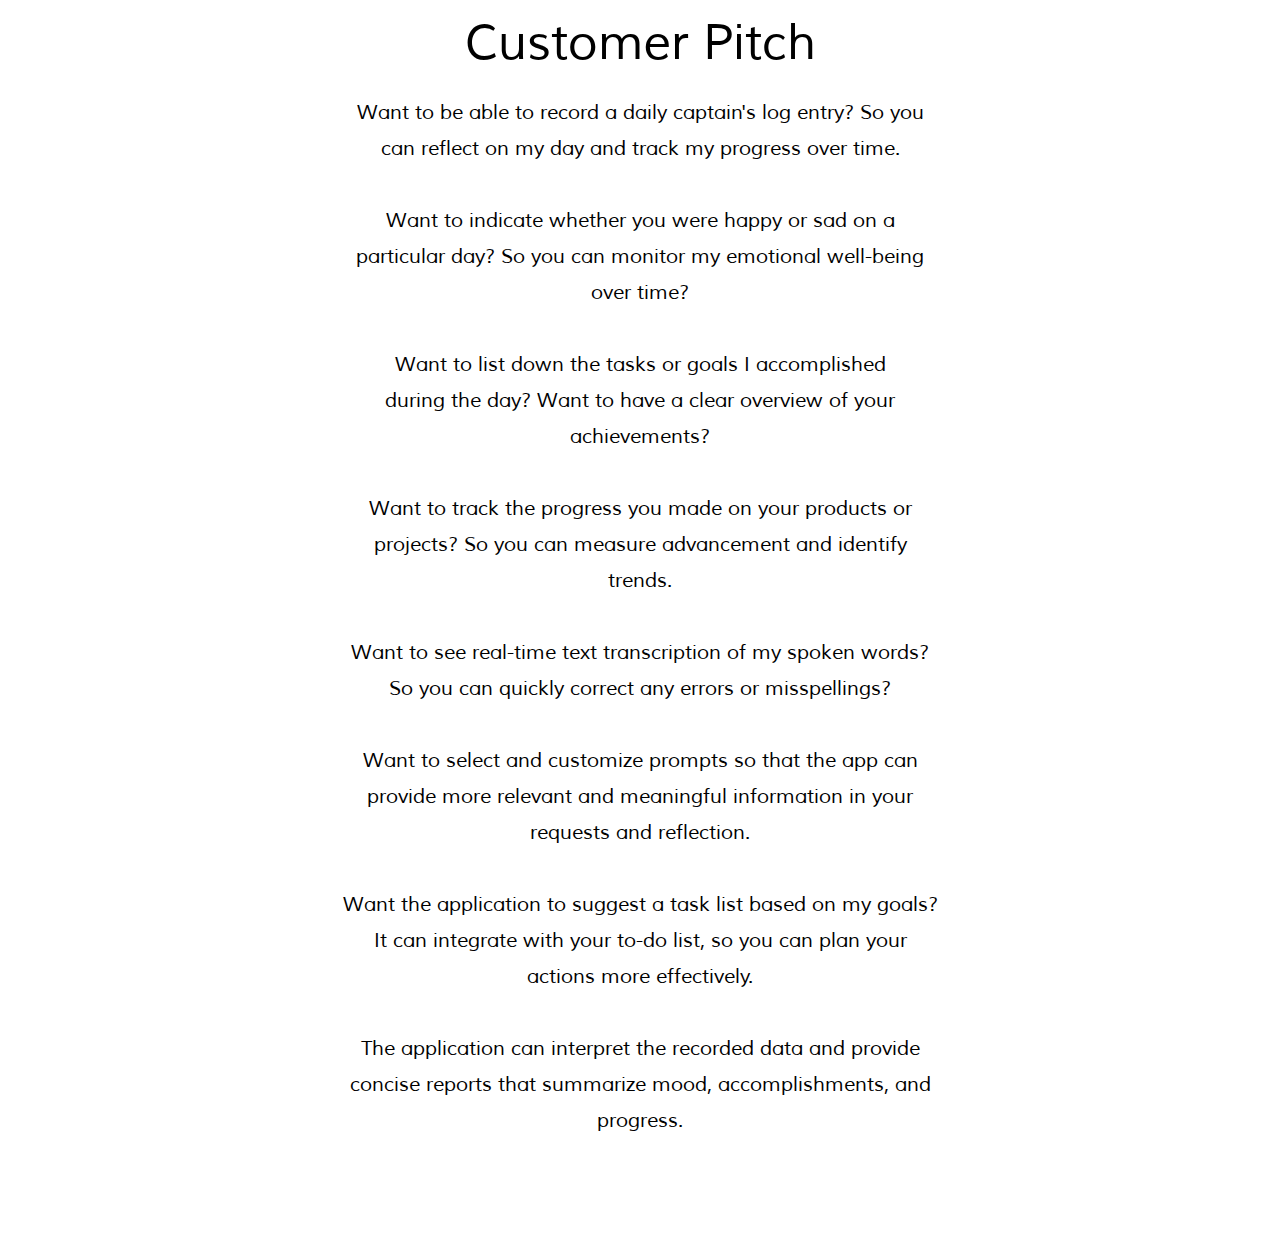
<file: consumer-pitch.html>
<!DOCTYPE html>
<html>
<head>
<meta charset="UTF-8">
<title>Consumer Pitch</title>
<meta name="referrer" content="same-origin">
<meta name="robots" content="max-image-preview:large">
<meta name="viewport" content="width=device-width,initial-scale=1,shrink-to-fit=no">
<link rel="preload" href="css/Muli-Regular.woff2" as="font" crossorigin>
<style>html,body{-webkit-text-zoom:reset !important}@font-face{font-display:block;font-family:"PT Sans";src:url('css/PT_Sans-Web-Regular.woff2') format('woff2'),url('css/PT_Sans-Web-Regular.woff') format('woff');font-weight:400}@font-face{font-display:block;font-family:"Lato";src:url('css/Lato-Regular.woff2') format('woff2'),url('css/Lato-Regular.woff') format('woff');font-weight:400}@font-face{font-display:block;font-family:"Lato";src:url('css/Lato-Light.woff2') format('woff2'),url('css/Lato-Light.woff') format('woff');font-weight:300}@font-face{font-display:block;font-family:"Lato";src:url('css/Lato-Bold.woff2') format('woff2'),url('css/Lato-Bold.woff') format('woff');font-weight:700}@font-face{font-display:block;font-family:"PT Sans";src:url('css/PT_Sans-Web-Italic.woff2') format('woff2'),url('css/PT_Sans-Web-Italic.woff') format('woff');font-weight:400;font-style:italic}@font-face{font-display:block;font-family:"Raleway";src:url('css/Raleway-SemiBoldItalic.woff2') format('woff2'),url('css/Raleway-SemiBoldItalic.woff') format('woff');font-weight:600;font-style:italic}@font-face{font-display:block;font-family:"Bitter";src:url('css/Bitter-Regular.woff2') format('woff2'),url('css/Bitter-Regular.woff') format('woff');font-weight:400}@font-face{font-display:block;font-family:"Lato";src:url('css/Lato-BlackItalic.woff2') format('woff2'),url('css/Lato-BlackItalic.woff') format('woff');font-weight:900;font-style:italic}@font-face{font-display:block;font-family:"Lato";src:url('css/Lato-Black.woff2') format('woff2'),url('css/Lato-Black.woff') format('woff');font-weight:900}@font-face{font-display:block;font-family:"Hind";src:url('css/Hind-Regular.woff2') format('woff2'),url('css/Hind-Regular.woff') format('woff');font-weight:400}@font-face{font-display:block;font-family:"Muli";src:url('css/Muli-Regular.woff2') format('woff2'),url('css/Muli-Regular.woff') format('woff');font-weight:400}body>div{font-size:0}p,span,h1,h2,h3,h4,h5,h6,a,li{margin:0;word-spacing:normal;word-wrap:break-word;-ms-word-wrap:break-word;pointer-events:auto;-ms-text-size-adjust:none !important;-moz-text-size-adjust:none !important;-webkit-text-size-adjust:none !important;text-size-adjust:none !important;max-height:10000000px}sup{font-size:inherit;vertical-align:baseline;position:relative;top:-0.4em}sub{font-size:inherit;vertical-align:baseline;position:relative;top:0.4em}ul{display:block;word-spacing:normal;word-wrap:break-word;line-break:normal;list-style-type:none;padding:0;margin:0;-moz-padding-start:0;-khtml-padding-start:0;-webkit-padding-start:0;-o-padding-start:0;-padding-start:0;-webkit-margin-before:0;-webkit-margin-after:0}li{display:block;white-space:normal}[data-marker]::before{content:attr(data-marker) ' ';-webkit-user-select:none;-khtml-user-select:none;-moz-user-select:none;-ms-user-select:none;-o-user-select:none;user-select:none}li p{-webkit-touch-callout:none;-webkit-user-select:none;-khtml-user-select:none;-moz-user-select:none;-ms-user-select:none;-o-user-select:none;user-select:none}form{display:inline-block}a{text-decoration:inherit;color:inherit;-webkit-tap-highlight-color:rgba(0,0,0,0)}textarea{resize:none}.shm-l{float:left;clear:left}.shm-r{float:right;clear:right}.btf{display:none}.plyr{min-width:0 !important}html{font-family:sans-serif}body{font-size:0;margin:0;--z:1;zoom:var(--z)}audio,video{display:inline-block;vertical-align:baseline}audio:not([controls]){display:none;height:0}[hidden],template{display:none}a{background:0 0;outline:0}b,strong{font-weight:700}dfn{font-style:italic}h1,h2,h3,h4,h5,h6{font-size:1em;line-height:1;margin:0}img{border:0}svg:not(:root){overflow:hidden}button,input,optgroup,select,textarea{color:inherit;font:inherit;margin:0}button{overflow:visible}button,select{text-transform:none}button,html input[type=button],input[type=submit]{-webkit-appearance:button;cursor:pointer;box-sizing:border-box;white-space:normal}input[type=date],input[type=email],input[type=number],input[type=password],input[type=text],textarea{-webkit-appearance:none;appearance:none;box-sizing:border-box}button[disabled],html input[disabled]{cursor:default}button::-moz-focus-inner,input::-moz-focus-inner{border:0;padding:0}input{line-height:normal}input[type=checkbox],input[type=radio]{box-sizing:border-box;padding:0}input[type=number]::-webkit-inner-spin-button,input[type=number]::-webkit-outer-spin-button{height:auto}input[type=search]{-webkit-appearance:textfield;-moz-box-sizing:content-box;-webkit-box-sizing:content-box;box-sizing:content-box}input[type=search]::-webkit-search-cancel-button,input[type=search]::-webkit-search-decoration{-webkit-appearance:none}textarea{overflow:auto;box-sizing:border-box;border-color:#ddd}optgroup{font-weight:700}table{border-collapse:collapse;border-spacing:0}td,th{padding:0}blockquote{margin-block-start:0;margin-block-end:0;margin-inline-start:0;margin-inline-end:0}:-webkit-full-screen-ancestor:not(iframe){-webkit-clip-path:initial !important}
html{-webkit-font-smoothing:antialiased; -moz-osx-font-smoothing:grayscale}#b{background-color:#fff}.ps118{position:relative;margin-top:0}.v13{display:block;vertical-align:top}.s117{width:1200px;margin-left:auto;margin-right:auto;min-height:1239px}.z82{pointer-events:none}.v14{display:inline-block;vertical-align:top}.ps119{position:relative;margin-left:0;margin-top:0}.s118{min-width:1200px;width:1200px;overflow:hidden;height:95px}.z83{pointer-events:auto}.p12{text-indent:0;padding-bottom:0;padding-right:0;text-align:center}.f32{font-family:Muli;font-size:49px;font-size:calc(49px * var(--f));line-height:1.777;font-weight:400;font-style:normal;text-decoration:none;text-transform:none;letter-spacing:normal;color:#000;background-color:initial;text-shadow:none}.ps120{position:relative;margin-left:300px;margin-top:0}.s119{min-width:600px;width:600px;overflow:hidden;height:1144px}.f33{font-family:Muli;font-size:20px;font-size:calc(20px * var(--f));line-height:1.801;font-weight:400;font-style:normal;text-decoration:none;text-transform:none;letter-spacing:normal;color:#000;background-color:initial;text-shadow:none}body{--d:0;--s:1200}@media (max-width:1199px) {.s117{width:320px;min-height:330px}.s118{min-width:320px;width:320px;height:25px}.f32{font-size:13px;font-size:calc(13px * var(--f));line-height:1.770}.ps120{margin-left:80px}.s119{min-width:160px;width:160px;height:305px}.f33{font-size:5px;font-size:calc(5px * var(--f))}body{--d:1;--s:320}}</style>
<link onload="this.media='all';this.onload=null;" rel="stylesheet" href="css/site.1e5ffb.css" media="print">
</head>
<body id="b">
<script>var p=document.createElement("P");p.innerHTML="&nbsp;",p.style.cssText="position:fixed;visible:hidden;font-size:100px;zoom:1",document.body.appendChild(p);var rsz=function(e){return function(){var r=Math.trunc(1e3/parseFloat(window.getComputedStyle(e).getPropertyValue("font-size")))/10,t=document.body;r!=t.style.getPropertyValue("--f")&&t.style.setProperty("--f",r)}}(p);if("ResizeObserver"in window){var ro=new ResizeObserver(rsz);ro.observe(p)}else if("requestAnimationFrame"in window){var raf=function(){rsz(),requestAnimationFrame(raf)};requestAnimationFrame(raf)}else setInterval(rsz,100);</script>

<script>!function(){var e=function(){var e=document.body;e.style.setProperty("--z",1);var t=window.innerWidth,n=getComputedStyle(e).getPropertyValue("--s");if(320==n){if(t<320)return;t=Math.min(479,t)}else if(480==n){if(t<480)return;t=Math.min(610,t)}else t=n;e.style.setProperty("--z",Math.trunc(t/n*1e3)/1e3)};window.addEventListener?window.addEventListener("resize",e,!0):window.onscroll=e,e()}();</script>

<div class="ps118 v13 s117 z82">
<div class="v14 ps119 s118 c25 z83">
<p class="p12 f32">Customer Pitch</p>
</div>
<div class="v14 ps120 s119 c25 z83">
<p class="p12 f33">Want to be able to record a daily captain's log entry? So you can reflect on my day and track my progress over time.<br><br></p>
<p class="p12 f33">Want to indicate whether you were happy or sad on a particular day? So you can monitor my emotional well-being over time?<br><br></p>
<p class="p12 f33">Want to list down the tasks or goals I accomplished<br>during the day? Want to have a clear overview of your achievements?<br><br></p>
<p class="p12 f33">Want to track the progress you made on your products or projects? So you can measure advancement and identify trends.<br><br></p>
<p class="p12 f33">Want to see real-time text transcription of my spoken words? So you can quickly correct any errors or misspellings?<br><br></p>
<p class="p12 f33">Want to select and customize prompts so that the app can provide more relevant and meaningful information in your requests and reflection.<br><br></p>
<p class="p12 f33">Want the application to suggest a task list based on my goals? It can integrate with your to-do list, so you can plan your actions more effectively.</p>
<p class="p12 f33"><br>The application can interpret the recorded data and provide concise reports that summarize mood, accomplishments, and progress.</p>
</div>
</div>
<div class="btf c9">
</div>
<script>var lwi=-1;function thresholdPassed(){var w=document.documentElement.clientWidth;var p=false;var cw=0;if(w>=1200){cw++;}if(lwi!=cw){p=true;}lwi=cw;return p;}!function(){if("Promise"in window&&void 0!==window.performance){var e,t,r=document,n=function(){return r.createElement("link")},o=new Set,a=n(),i=a.relList&&a.relList.supports&&a.relList.supports("prefetch"),s=location.href.replace(/#[^#]+$/,"");o.add(s);var c=function(e){var t=location,r="http:",n="https:";if(e&&e.href&&e.origin==t.origin&&[r,n].includes(e.protocol)&&(e.protocol!=r||t.protocol!=n)){var o=e.pathname;if(!(e.hash&&o+e.search==t.pathname+t.search||"?preload=no"==e.search.substr(-11)||".html"!=o.substr(-5)&&".html"!=o.substr(-5)&&"/"!=o.substr(-1)))return!0}},u=function(e){var t=e.replace(/#[^#]+$/,"");if(!o.has(t)){if(i){var a=n();a.rel="prefetch",a.href=t,r.head.appendChild(a)}else{var s=new XMLHttpRequest;s.open("GET",t,s.withCredentials=!0),s.send()}o.add(t)}},p=function(e){return e.target.closest("a")},f=function(t){var r=t.relatedTarget;r&&p(t)==r.closest("a")||e&&(clearTimeout(e),e=void 0)},d={capture:!0,passive:!0};r.addEventListener("touchstart",function(e){t=performance.now();var r=p(e);c(r)&&u(r.href)},d),r.addEventListener("mouseover",function(r){if(!(performance.now()-t<1200)){var n=p(r);c(n)&&(n.addEventListener("mouseout",f,{passive:!0}),e=setTimeout(function(){u(n.href),e=void 0},80))}},d)}}();dpth="/";!function(){var e={},t={},n={};window.ld=function(a,o,c){var d=function(){"interactive"==document.readyState?(o&&o(),document.addEventListener("readystatechange",function(){"complete"==document.readyState&&c&&c()})):"complete"==document.readyState?(o&&o(),c&&c()):document.addEventListener("readystatechange",function(){"interactive"==document.readyState&&o&&o(),"complete"==document.readyState&&c&&c()})},r=(1<<a.length)-1,i=0,u=function(o){var c=a[o],u=function(){for(var t=0;t<a.length;t++){var o=(1<<t)-1;if((i&o)==o&&n[a[t]]){if(!e[a[t]]){var c=document.createElement("script");c.textContent=n[a[t]],document.body.appendChild(c),e[a[t]]=!0}(i|=1<<t)==r&&d()}}};if(null==t[c]){t[c]=[];var l=new XMLHttpRequest;l.open("GET",c,!0),l.onload=function(){n[c]=l.responseText,[].forEach.call(t[c],function(e){e()})},t[c].push(u),l.send()}else e[c]?u():t[c].push(u)};if(a.length)for(var l=0;l<a.length;l++)u(l);else d()}}();ld([],function(){if(location.hash){var e=location.hash.replace("#",""),o=function(){var t=document.querySelectorAll('[name="'+e+'"]')[0];t&&t.scrollIntoView(),"0px"===window.getComputedStyle(document.body).getPropertyValue("min-width")&&setTimeout(o,100)};o()}});</script>
</body>
</html>
</file>
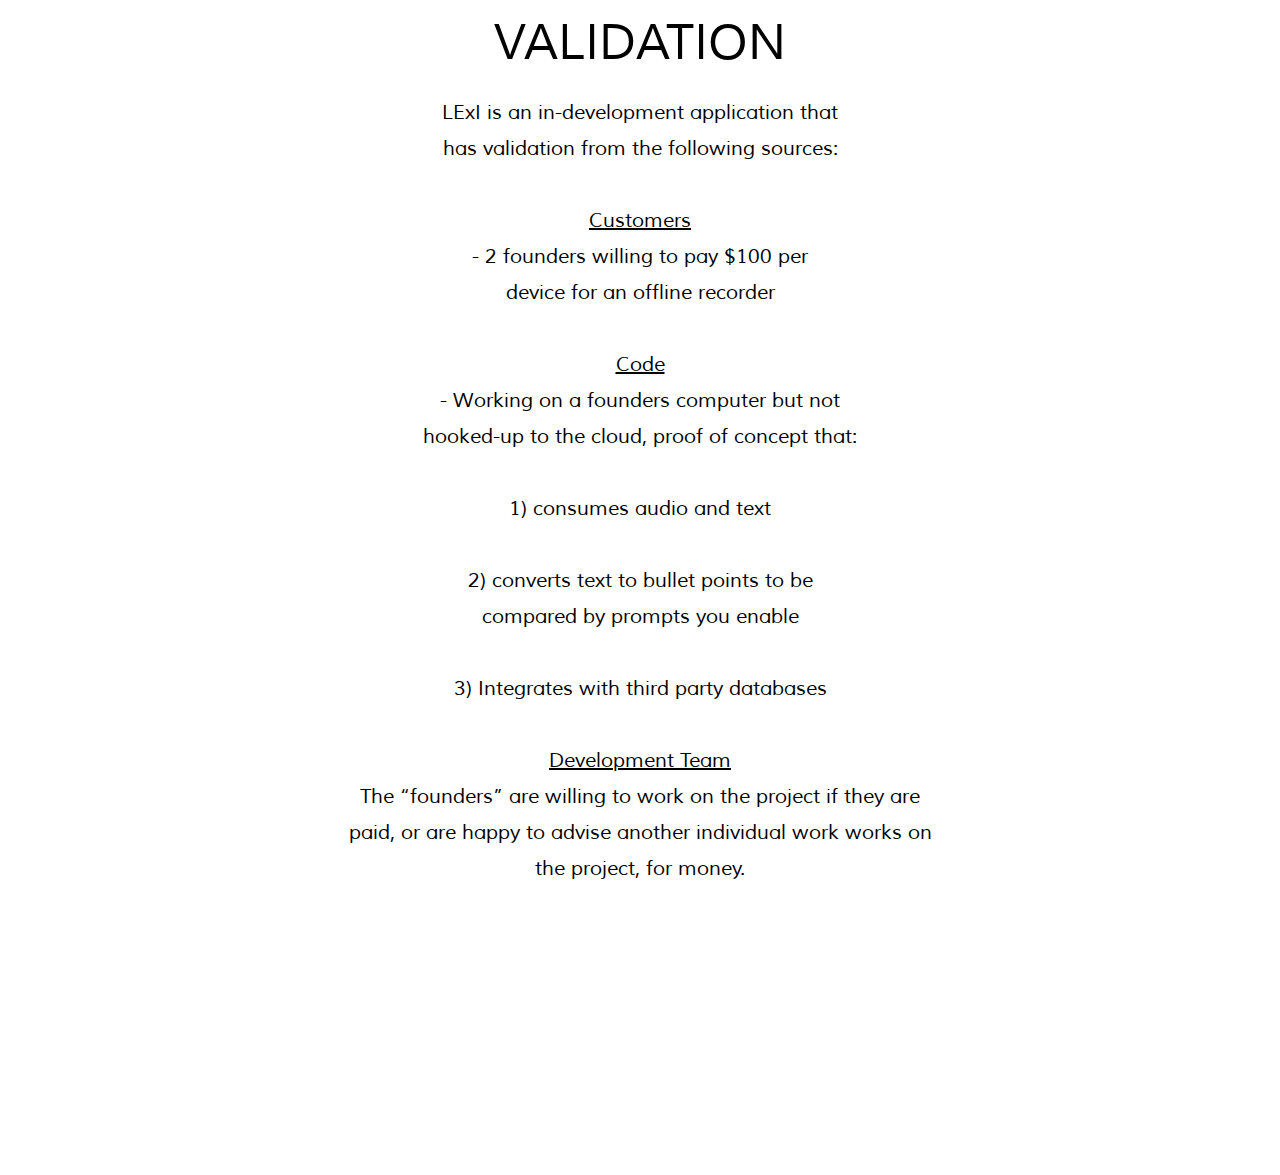
<file: validation.html>
<!DOCTYPE html>
<html>
<head>
<meta charset="UTF-8">
<title>Validation</title>
<meta name="referrer" content="same-origin">
<meta name="robots" content="max-image-preview:large">
<meta name="viewport" content="width=device-width,initial-scale=1,shrink-to-fit=no">
<link rel="preload" href="css/Muli-Regular.woff2" as="font" crossorigin>
<style>html,body{-webkit-text-zoom:reset !important}@font-face{font-display:block;font-family:"PT Sans";src:url('css/PT_Sans-Web-Regular.woff2') format('woff2'),url('css/PT_Sans-Web-Regular.woff') format('woff');font-weight:400}@font-face{font-display:block;font-family:"Lato";src:url('css/Lato-Regular.woff2') format('woff2'),url('css/Lato-Regular.woff') format('woff');font-weight:400}@font-face{font-display:block;font-family:"Lato";src:url('css/Lato-Light.woff2') format('woff2'),url('css/Lato-Light.woff') format('woff');font-weight:300}@font-face{font-display:block;font-family:"Lato";src:url('css/Lato-Bold.woff2') format('woff2'),url('css/Lato-Bold.woff') format('woff');font-weight:700}@font-face{font-display:block;font-family:"PT Sans";src:url('css/PT_Sans-Web-Italic.woff2') format('woff2'),url('css/PT_Sans-Web-Italic.woff') format('woff');font-weight:400;font-style:italic}@font-face{font-display:block;font-family:"Raleway";src:url('css/Raleway-SemiBoldItalic.woff2') format('woff2'),url('css/Raleway-SemiBoldItalic.woff') format('woff');font-weight:600;font-style:italic}@font-face{font-display:block;font-family:"Bitter";src:url('css/Bitter-Regular.woff2') format('woff2'),url('css/Bitter-Regular.woff') format('woff');font-weight:400}@font-face{font-display:block;font-family:"Lato";src:url('css/Lato-BlackItalic.woff2') format('woff2'),url('css/Lato-BlackItalic.woff') format('woff');font-weight:900;font-style:italic}@font-face{font-display:block;font-family:"Lato";src:url('css/Lato-Black.woff2') format('woff2'),url('css/Lato-Black.woff') format('woff');font-weight:900}@font-face{font-display:block;font-family:"Hind";src:url('css/Hind-Regular.woff2') format('woff2'),url('css/Hind-Regular.woff') format('woff');font-weight:400}@font-face{font-display:block;font-family:"Muli";src:url('css/Muli-Regular.woff2') format('woff2'),url('css/Muli-Regular.woff') format('woff');font-weight:400}body>div{font-size:0}p,span,h1,h2,h3,h4,h5,h6,a,li{margin:0;word-spacing:normal;word-wrap:break-word;-ms-word-wrap:break-word;pointer-events:auto;-ms-text-size-adjust:none !important;-moz-text-size-adjust:none !important;-webkit-text-size-adjust:none !important;text-size-adjust:none !important;max-height:10000000px}sup{font-size:inherit;vertical-align:baseline;position:relative;top:-0.4em}sub{font-size:inherit;vertical-align:baseline;position:relative;top:0.4em}ul{display:block;word-spacing:normal;word-wrap:break-word;line-break:normal;list-style-type:none;padding:0;margin:0;-moz-padding-start:0;-khtml-padding-start:0;-webkit-padding-start:0;-o-padding-start:0;-padding-start:0;-webkit-margin-before:0;-webkit-margin-after:0}li{display:block;white-space:normal}[data-marker]::before{content:attr(data-marker) ' ';-webkit-user-select:none;-khtml-user-select:none;-moz-user-select:none;-ms-user-select:none;-o-user-select:none;user-select:none}li p{-webkit-touch-callout:none;-webkit-user-select:none;-khtml-user-select:none;-moz-user-select:none;-ms-user-select:none;-o-user-select:none;user-select:none}form{display:inline-block}a{text-decoration:inherit;color:inherit;-webkit-tap-highlight-color:rgba(0,0,0,0)}textarea{resize:none}.shm-l{float:left;clear:left}.shm-r{float:right;clear:right}.btf{display:none}.plyr{min-width:0 !important}html{font-family:sans-serif}body{font-size:0;margin:0;--z:1;zoom:var(--z)}audio,video{display:inline-block;vertical-align:baseline}audio:not([controls]){display:none;height:0}[hidden],template{display:none}a{background:0 0;outline:0}b,strong{font-weight:700}dfn{font-style:italic}h1,h2,h3,h4,h5,h6{font-size:1em;line-height:1;margin:0}img{border:0}svg:not(:root){overflow:hidden}button,input,optgroup,select,textarea{color:inherit;font:inherit;margin:0}button{overflow:visible}button,select{text-transform:none}button,html input[type=button],input[type=submit]{-webkit-appearance:button;cursor:pointer;box-sizing:border-box;white-space:normal}input[type=date],input[type=email],input[type=number],input[type=password],input[type=text],textarea{-webkit-appearance:none;appearance:none;box-sizing:border-box}button[disabled],html input[disabled]{cursor:default}button::-moz-focus-inner,input::-moz-focus-inner{border:0;padding:0}input{line-height:normal}input[type=checkbox],input[type=radio]{box-sizing:border-box;padding:0}input[type=number]::-webkit-inner-spin-button,input[type=number]::-webkit-outer-spin-button{height:auto}input[type=search]{-webkit-appearance:textfield;-moz-box-sizing:content-box;-webkit-box-sizing:content-box;box-sizing:content-box}input[type=search]::-webkit-search-cancel-button,input[type=search]::-webkit-search-decoration{-webkit-appearance:none}textarea{overflow:auto;box-sizing:border-box;border-color:#ddd}optgroup{font-weight:700}table{border-collapse:collapse;border-spacing:0}td,th{padding:0}blockquote{margin-block-start:0;margin-block-end:0;margin-inline-start:0;margin-inline-end:0}:-webkit-full-screen-ancestor:not(iframe){-webkit-clip-path:initial !important}
html{-webkit-font-smoothing:antialiased; -moz-osx-font-smoothing:grayscale}#b{background-color:#fff}.ps115{position:relative;margin-top:0}.v11{display:block;vertical-align:top}.s114{width:1200px;margin-left:auto;margin-right:auto;min-height:1175px}.z80{pointer-events:none}.v12{display:inline-block;vertical-align:top}.ps116{position:relative;margin-left:0;margin-top:0}.s115{min-width:1200px;width:1200px;overflow:hidden;height:95px}.z81{pointer-events:auto}.p11{text-indent:0;padding-bottom:0;padding-right:0;text-align:center}.f29{font-family:Muli;font-size:49px;font-size:calc(49px * var(--f));line-height:1.777;font-weight:400;font-style:normal;text-decoration:none;text-transform:none;letter-spacing:normal;color:#000;background-color:initial;text-shadow:none}.ps117{position:relative;margin-left:300px;margin-top:0}.s116{min-width:600px;width:600px;overflow:hidden;height:1080px}.f30{font-family:Muli;font-size:20px;font-size:calc(20px * var(--f));line-height:1.801;font-weight:400;font-style:normal;text-decoration:none;text-transform:none;letter-spacing:normal;color:#000;background-color:initial;text-shadow:none}.f31{font-family:Muli;font-size:20px;font-size:calc(20px * var(--f));line-height:1.801;font-weight:400;font-style:normal;text-decoration:underline;text-transform:none;letter-spacing:normal;color:#000;background-color:initial;text-shadow:none}body{--d:0;--s:1200}@media (max-width:1199px) {.s114{width:320px;min-height:313px}.s115{min-width:320px;width:320px;height:25px}.f29{font-size:13px;font-size:calc(13px * var(--f));line-height:1.770}.ps117{margin-left:80px}.s116{min-width:160px;width:160px;height:288px}.f30{font-size:5px;font-size:calc(5px * var(--f))}.f31{font-size:5px;font-size:calc(5px * var(--f))}body{--d:1;--s:320}}</style>
<link onload="this.media='all';this.onload=null;" rel="stylesheet" href="css/site.1e5ffb.css" media="print">
</head>
<body id="b">
<script>var p=document.createElement("P");p.innerHTML="&nbsp;",p.style.cssText="position:fixed;visible:hidden;font-size:100px;zoom:1",document.body.appendChild(p);var rsz=function(e){return function(){var r=Math.trunc(1e3/parseFloat(window.getComputedStyle(e).getPropertyValue("font-size")))/10,t=document.body;r!=t.style.getPropertyValue("--f")&&t.style.setProperty("--f",r)}}(p);if("ResizeObserver"in window){var ro=new ResizeObserver(rsz);ro.observe(p)}else if("requestAnimationFrame"in window){var raf=function(){rsz(),requestAnimationFrame(raf)};requestAnimationFrame(raf)}else setInterval(rsz,100);</script>

<script>!function(){var e=function(){var e=document.body;e.style.setProperty("--z",1);var t=window.innerWidth,n=getComputedStyle(e).getPropertyValue("--s");if(320==n){if(t<320)return;t=Math.min(479,t)}else if(480==n){if(t<480)return;t=Math.min(610,t)}else t=n;e.style.setProperty("--z",Math.trunc(t/n*1e3)/1e3)};window.addEventListener?window.addEventListener("resize",e,!0):window.onscroll=e,e()}();</script>

<div class="ps115 v11 s114 z80">
<div class="v12 ps116 s115 c24 z81">
<p class="p11 f29">VALIDATION</p>
</div>
<div class="v12 ps117 s116 c24 z81">
<p class="p11 f30">LExI is an in-development application that<br>has validation from the following sources:</p>
<p class="p11 f30"><br></p>
<p class="p11 f31">Customers</p>
<p class="p11 f30">- 2 founders willing to pay $100 per<br>device for an offline recorder</p>
<p class="p11 f30"><br></p>
<p class="p11 f30"><span class="f31">Code</span></p>
<p class="p11 f30">- Working on a founders computer but not<br>hooked-up to the cloud, proof of concept that:<br><br>1) consumes audio and text<br><br>2) converts text to bullet points to be<br>compared by prompts you enable <br><br>3) Integrates with third party databases<br><br></p>
<p class="p11 f30"><span class="f31">Development Team</span></p>
<p class="p11 f30">The &ldquo;founders&rdquo; are willing to work on the project if they are paid, or are happy to advise another individual work works on the project, for money.</p>
</div>
</div>
<div class="btf c9">
</div>
<script>var lwi=-1;function thresholdPassed(){var w=document.documentElement.clientWidth;var p=false;var cw=0;if(w>=1200){cw++;}if(lwi!=cw){p=true;}lwi=cw;return p;}!function(){if("Promise"in window&&void 0!==window.performance){var e,t,r=document,n=function(){return r.createElement("link")},o=new Set,a=n(),i=a.relList&&a.relList.supports&&a.relList.supports("prefetch"),s=location.href.replace(/#[^#]+$/,"");o.add(s);var c=function(e){var t=location,r="http:",n="https:";if(e&&e.href&&e.origin==t.origin&&[r,n].includes(e.protocol)&&(e.protocol!=r||t.protocol!=n)){var o=e.pathname;if(!(e.hash&&o+e.search==t.pathname+t.search||"?preload=no"==e.search.substr(-11)||".html"!=o.substr(-5)&&".html"!=o.substr(-5)&&"/"!=o.substr(-1)))return!0}},u=function(e){var t=e.replace(/#[^#]+$/,"");if(!o.has(t)){if(i){var a=n();a.rel="prefetch",a.href=t,r.head.appendChild(a)}else{var s=new XMLHttpRequest;s.open("GET",t,s.withCredentials=!0),s.send()}o.add(t)}},p=function(e){return e.target.closest("a")},f=function(t){var r=t.relatedTarget;r&&p(t)==r.closest("a")||e&&(clearTimeout(e),e=void 0)},d={capture:!0,passive:!0};r.addEventListener("touchstart",function(e){t=performance.now();var r=p(e);c(r)&&u(r.href)},d),r.addEventListener("mouseover",function(r){if(!(performance.now()-t<1200)){var n=p(r);c(n)&&(n.addEventListener("mouseout",f,{passive:!0}),e=setTimeout(function(){u(n.href),e=void 0},80))}},d)}}();dpth="/";!function(){var e={},t={},n={};window.ld=function(a,o,c){var d=function(){"interactive"==document.readyState?(o&&o(),document.addEventListener("readystatechange",function(){"complete"==document.readyState&&c&&c()})):"complete"==document.readyState?(o&&o(),c&&c()):document.addEventListener("readystatechange",function(){"interactive"==document.readyState&&o&&o(),"complete"==document.readyState&&c&&c()})},r=(1<<a.length)-1,i=0,u=function(o){var c=a[o],u=function(){for(var t=0;t<a.length;t++){var o=(1<<t)-1;if((i&o)==o&&n[a[t]]){if(!e[a[t]]){var c=document.createElement("script");c.textContent=n[a[t]],document.body.appendChild(c),e[a[t]]=!0}(i|=1<<t)==r&&d()}}};if(null==t[c]){t[c]=[];var l=new XMLHttpRequest;l.open("GET",c,!0),l.onload=function(){n[c]=l.responseText,[].forEach.call(t[c],function(e){e()})},t[c].push(u),l.send()}else e[c]?u():t[c].push(u)};if(a.length)for(var l=0;l<a.length;l++)u(l);else d()}}();ld([],function(){if(location.hash){var e=location.hash.replace("#",""),o=function(){var t=document.querySelectorAll('[name="'+e+'"]')[0];t&&t.scrollIntoView(),"0px"===window.getComputedStyle(document.body).getPropertyValue("min-width")&&setTimeout(o,100)};o()}});</script>
</body>
</html>
</file>
<file: css/site.1e5ffb.css>
body{--f:1;--sw:0px;min-width:1200px}@media (max-width:1199px){body{min-width:320px}}.animated{-webkit-animation-fill-mode:both;animation-fill-mode:both}.animated.infinite{-webkit-animation-iteration-count:infinite;animation-iteration-count:infinite}@-webkit-keyframes fadeInDownBig{from{opacity:0;-webkit-transform:translate3d(0,-2000px,0)}to{opacity:1;-webkit-transform:translate3d(0, 0, 0)}}@keyframes fadeInDownBig{from{opacity:0;transform:translate3d(0,-2000px,0)}to{opacity:1;transform:translate3d(0, 0, 0)}}.fadeInDownBig{-webkit-animation-name:fadeInDownBig;animation-name:fadeInDownBig}
.v1{display:block;vertical-align:top}.ps1{position:relative;margin-top:0}.s1{width:100%;min-width:1200px;height:1px;min-height:0;padding-bottom:0}.c1{border:0;-webkit-border-radius:0;-moz-border-radius:0;border-radius:0;background-color:#ddedf7}.z1{z-index:57;pointer-events:none}.ps2{display:inline-block;width:0;height:0}.ps3{position:relative;margin-top:0}.s2{width:1200px;margin-left:auto;margin-right:auto;min-height:466px}.v2{display:inline-block;vertical-align:top}.ps4{position:relative;margin-left:92px;margin-top:78px}.s3{min-width:988px;width:988px;min-height:388px}.ps5{position:relative;margin-left:0;margin-top:132px}.s4{min-width:375px;width:375px;overflow:hidden;height:135px}.z2{pointer-events:auto}.p1{text-indent:0;padding-bottom:0;padding-right:0;text-align:left}.f1{font-family:Lato;font-size:39px;font-size:calc(39px * var(--f));line-height:1.180;font-weight:900;font-style:normal;text-decoration:none;text-transform:none;letter-spacing:normal;color:#52646f;background-color:initial;text-shadow:none}.ps6{position:relative;margin-left:47px;margin-top:0}.s5{min-width:566px;width:566px;min-height:388px;line-height:0}.ps7{position:relative;margin-left:0;margin-top:44px}.s6{min-width:566px;width:566px;height:344px}.c3{border:0;-webkit-border-radius:0;-moz-border-radius:0;border-radius:0;background-color:#fff}.z3{z-index:58}.ps8{position:relative;margin-left:46px;margin-top:-122px}.s7{min-width:467px;width:467px;min-height:90px}.ps9{position:relative;margin-left:0;margin-top:0}.s8{min-width:467px;width:467px;min-height:90px;line-height:0}.s9{min-width:467px;width:467px;overflow:hidden;height:90px}.z4{z-index:61;pointer-events:auto}.p2{text-indent:0;padding-bottom:0;padding-right:0;text-align:center}.f2{font-family:Lato;font-size:22px;font-size:calc(22px * var(--f));line-height:1.683;font-weight:900;font-style:normal;text-decoration:none;text-transform:none;letter-spacing:normal;color:#52646f;background-color:initial;text-shadow:none}.ps10{position:relative;margin-left:67px;margin-top:-90px}.s10{min-width:345px;width:345px;overflow:hidden;height:18px}.z5{z-index:62;pointer-events:auto}.f3{font-family:Hind;font-size:20px;font-size:calc(20px * var(--f));line-height:1.601;font-weight:400;font-style:normal;text-decoration:none;text-transform:none;letter-spacing:normal;color:#52646f;background-color:initial;text-shadow:none}.ps11{position:relative;margin-left:43px;margin-top:-388px}.s11{min-width:82px;width:82px;min-height:83px;height:83px}.z6{z-index:60;pointer-events:auto}.i1{position:absolute;left:0;min-width:82px;max-width:82px;min-height:82px;max-height:82px;top:0;color:#677a85}.s12{width:100%;min-width:1200px;min-height:706px;padding-bottom:0}.z7{z-index:63;pointer-events:none}.ps12{position:relative;margin-top:79px}.s13{width:1200px;margin-left:auto;margin-right:auto;min-height:627px}.ps13{position:relative;margin-left:493px;margin-top:0}.s14{min-width:216px;width:216px;overflow:hidden;height:51px}.p3{text-indent:0;padding-bottom:0;padding-right:0;text-align:center}.f4{font-family:Lato;font-size:36px;font-size:calc(36px * var(--f));line-height:1.223;font-weight:900;font-style:normal;text-decoration:none;text-transform:none;letter-spacing:normal;color:#52646f;background-color:initial;text-shadow:none}.ps14{position:relative;margin-left:92px;margin-top:43px}.s15{min-width:1028px;width:1028px;min-height:533px}.s16{min-width:216px;width:216px;min-height:533px;line-height:0}.s17{min-width:137px;width:137px;overflow:hidden;height:86px}.z8{z-index:64;pointer-events:auto}.f5{font-family:Lato;font-size:72px;font-size:calc(72px * var(--f));line-height:1.195;font-weight:900;font-style:normal;text-decoration:none;text-transform:none;letter-spacing:normal;color:#e0e0e0;background-color:initial;text-shadow:none}.ps15{position:relative;margin-left:0;margin-top:-1px}.s18{min-width:216px;width:216px;overflow:hidden;height:43px}.z9{z-index:65;pointer-events:auto}.f6{font-family:Lato;font-size:28px;font-size:calc(28px * var(--f));line-height:1.215;font-weight:900;font-style:normal;text-decoration:none;text-transform:none;letter-spacing:normal;color:#52646f;background-color:initial;text-shadow:none}.ps16{position:relative;margin-left:0;margin-top:8px}.s19{min-width:216px;width:216px;min-height:397px}.s20{min-width:216px;width:216px;min-height:397px;line-height:0}.s21{min-width:216px;width:216px;overflow:hidden;height:397px}.z10{z-index:66;pointer-events:auto}.f7{font-family:Lato;font-size:14px;font-size:calc(14px * var(--f));line-height:1.644;font-weight:900;font-style:normal;text-decoration:none;text-transform:none;letter-spacing:normal;color:#404040;background-color:initial;text-shadow:none}.ps17{position:relative;margin-left:0;margin-top:-288px}.z11{z-index:67;pointer-events:auto}.ps18{position:relative;margin-left:0;margin-top:-203px}.s22{min-width:216px;width:216px;overflow:hidden;height:68px}.z12{z-index:68;pointer-events:auto}.ps19{position:relative;margin-left:0;margin-top:-135px}.s23{min-width:216px;width:216px;overflow:hidden;height:100px}.z13{z-index:69;pointer-events:auto}.f8{font-family:Lato;font-size:15px;font-size:calc(15px * var(--f));line-height:1.668;font-weight:300;font-style:normal;text-decoration:none;text-transform:none;letter-spacing:normal;color:#404040;background-color:initial;text-shadow:none}.ps20{position:relative;margin-left:65px;margin-top:1px}.s24{min-width:455px;width:455px;min-height:455px;height:455px}.z14{z-index:70;pointer-events:auto}.i2{position:absolute;left:0;width:455px;height:455px;top:0}.ps21{position:relative;margin-left:62px;margin-top:432px}.s25{min-width:216px;width:216px;overflow:hidden;height:80px}.p4{text-indent:0;padding-bottom:0;padding-right:0;text-align:right}.ps22{position:relative;margin-left:799px;margin-top:-533px}.s26{min-width:229px;width:229px;min-height:432px;line-height:0}.ps23{position:relative;margin-left:79px;margin-top:0}.z15{z-index:72;pointer-events:auto}.ps24{position:relative;margin-left:0;margin-top:-1px}.s27{min-width:229px;width:229px;overflow:hidden;height:68px}.z16{z-index:75;pointer-events:auto}.ps25{position:relative;margin-left:0;margin-top:-17px}.z17{z-index:74;pointer-events:auto}.ps26{position:relative;margin-left:0;margin-top:9px}.s28{min-width:216px;width:216px;min-height:187px}.s29{min-width:216px;width:216px;min-height:187px;line-height:0}.ps27{position:relative;margin-left:79px;margin-top:0}.z18{z-index:71;pointer-events:auto}.ps28{position:relative;margin-left:0;margin-top:-1px}.s30{min-width:216px;width:216px;overflow:hidden;height:102px}.z19{z-index:76;pointer-events:auto}.s31{width:100%;min-width:1200px;min-height:412px;padding-bottom:0}.z20{z-index:78;pointer-events:none}.ps29{position:relative;margin-top:32px}.s32{width:1200px;margin-left:auto;margin-right:auto;min-height:368px}.ps30{position:relative;margin-left:17px;margin-top:0}.s33{min-width:1052px;width:1052px;min-height:368px}.s34{min-width:715px;width:715px;overflow:hidden;height:368px}.z21{z-index:79;pointer-events:auto}.f9{font-family:Lato;font-size:42px;font-size:calc(42px * var(--f));line-height:1.691;font-weight:900;font-style:normal;text-decoration:none;text-transform:none;letter-spacing:normal;color:#000;background-color:initial;text-shadow:none}.v3{display:inline-block;vertical-align:top;overflow:hidden;outline:0}.ps31{position:relative;margin-left:165px;margin-top:30px}.s35{min-width:172px;min-height:47px;box-sizing:border-box;width:172px;height:22px;padding-right:0}.c4{border:0;-webkit-border-radius:4px;-moz-border-radius:4px;border-radius:4px;background-color:#677a85;color:#fff;transition:color 0.20s, border-color 0.20s, background-color 0.20s, background-image 0.20s;transition-timing-function:linear}.z22{z-index:80;pointer-events:auto}.a1{display:inline-block;width:100%;height:100%}.f10{font-family:Lato;font-size:18px;font-size:calc(18px * var(--f));line-height:1.223;font-weight:900;font-style:normal;text-decoration:none;text-transform:none;letter-spacing:normal;text-shadow:none;text-indent:0;text-align:center;cursor:pointer;padding-top:13px;padding-bottom:12px}.c4:hover{background-color:#9eafb9;background-clip:padding-box;-webkit-border-radius:4px;-moz-border-radius:4px;border-radius:4px;border-color:#000;color:#52646f}.c4:active{background-color:#9eafb9;background-clip:padding-box;-webkit-border-radius:4px;-moz-border-radius:4px;border-radius:4px;transition:initial;border-color:#000;color:#52646f}.s36{width:100%;min-width:1200px;min-height:291px;padding-bottom:0}.c5{border:0;-webkit-border-radius:0;-moz-border-radius:0;border-radius:0;background-color:#52646f}.z23{z-index:81;pointer-events:none}.ps32{position:relative;margin-top:89px}.s37{width:1200px;margin-left:auto;margin-right:auto;min-height:112px}.ps33{position:relative;margin-left:119px;margin-top:0}.s38{min-width:961px;width:961px;min-height:112px}.ps34{position:relative;margin-left:0;margin-top:3px}.s39{min-width:379px;width:379px;overflow:hidden;height:104px}.f11{font-family:Lato;font-size:39px;font-size:calc(39px * var(--f));line-height:1.180;font-weight:900;font-style:normal;text-decoration:none;text-transform:none;letter-spacing:normal;color:#ddedf7;background-color:initial;text-shadow:none}.ps35{position:relative;margin-left:114px;margin-top:0}.s40{min-width:468px;width:468px;min-height:112px}.s41{min-width:468px;width:468px;height:49px}.input1{border:1px solid #c0c0c0;-webkit-border-radius:8px;-moz-border-radius:8px;border-radius:8px;background-color:#fff;width:468px;height:49px;font-family:Lato;font-size:14px;line-height:1.215;font-weight:300;font-style:normal;text-decoration:none;text-transform:none;letter-spacing:normal;color:#52646f;text-shadow:none;text-indent:0;padding-bottom:0;text-align:left;padding:8px}.input1::placeholder{color:rgb(103,122,133)}.ps36{position:relative;margin-left:1px;margin-top:14px}.s42{min-width:466px;min-height:49px;box-sizing:border-box;width:466px;height:18px;padding-right:0}.c6{border:0;-webkit-border-radius:8px;-moz-border-radius:8px;border-radius:8px;background-color:#ddedf7;color:#52646f;transition:color 0.20s, border-color 0.20s, background-color 0.20s, background-image 0.20s;transition-timing-function:linear}.v4{display:none}.f12{font-family:Lato;font-size:15px;font-size:calc(15px * var(--f));line-height:1.201;font-weight:700;font-style:normal;text-decoration:none;text-transform:none;letter-spacing:normal;text-shadow:none;text-indent:0;text-align:center;cursor:pointer;padding-top:16px;padding-bottom:15px}.c6:hover{background-color:#82939e;background-clip:padding-box;-webkit-border-radius:8px;-moz-border-radius:8px;border-radius:8px;border-color:#000;color:#fff}.c6:active{background-color:#52646f;background-clip:padding-box;-webkit-border-radius:8px;-moz-border-radius:8px;border-radius:8px;transition:initial;border-color:#000;color:#fff}.s43{width:100%;min-width:1200px;min-height:464px;padding-bottom:0}.z24{z-index:85;pointer-events:none}.ps37{position:relative;margin-top:63px}.s44{width:1200px;margin-left:auto;margin-right:auto;min-height:276px}.ps38{position:relative;margin-left:80px;margin-top:0}.s45{min-width:504px;width:504px;min-height:276px}.s46{min-width:504px;width:504px;min-height:276px;line-height:0}.s47{min-width:504px;width:504px;min-height:276px}.c7{border:0;-webkit-border-radius:0;-moz-border-radius:0;border-radius:0;background-color:#404040}.z25{z-index:87}.ps39{position:relative;margin-left:199px;margin-top:-229px}.s48{min-width:253px;width:253px;overflow:hidden;height:150px}.z26{z-index:88;pointer-events:auto}.f13{font-family:Lato;font-size:15px;font-size:calc(15px * var(--f));line-height:1.668;font-weight:300;font-style:normal;text-decoration:none;text-transform:none;letter-spacing:normal;color:#fff;background-color:initial;text-shadow:none}.ps40{position:relative;margin-left:52px;margin-top:-222px}.s49{min-width:115px;width:115px;min-height:115px;height:115px}.z27{z-index:98;pointer-events:auto}.i3{position:absolute;left:3px;width:110px;height:115px;top:0;border:0}.ps41{position:relative;margin-top:-219px}.s50{width:100%;min-width:1200px;min-height:281px}.z28{z-index:86}.ps42{position:relative;margin-top:51px}.s51{width:1200px;margin-left:auto;margin-right:auto;min-height:202px}.ps43{position:relative;margin-left:616px;margin-top:0}.s52{min-width:472px;width:472px;min-height:30px}.ps44{position:relative;margin-left:0;margin-top:0}.s53{min-width:116px;width:116px;overflow:hidden;height:30px}.z29{z-index:92;pointer-events:auto}.f14{font-family:Lato;font-size:15px;font-size:calc(15px * var(--f));line-height:1.668;font-weight:900;font-style:normal;text-decoration:none;text-transform:none;letter-spacing:normal;color:#fff;background-color:initial;text-shadow:none}.ps45{position:relative;margin-left:62px;margin-top:0}.z30{z-index:89;pointer-events:auto}.ps46{position:relative;margin-left:62px;margin-top:0}.z31{z-index:102;pointer-events:auto}.ps47{position:relative;margin-left:616px;margin-top:7px}.s54{min-width:503px;width:503px;min-height:1px}.s55{min-width:147px;width:147px;min-height:1px}.c8{border:0;-webkit-border-radius:0;-moz-border-radius:0;border-radius:0;background-color:#b8c8d2}.z32{z-index:103}.ps48{position:relative;margin-left:31px;margin-top:0}.z33{z-index:91}.ps49{position:relative;margin-left:31px;margin-top:0}.z34{z-index:97}.ps50{position:relative;margin-left:616px;margin-top:14px}.s56{min-width:472px;width:472px;min-height:150px}.s57{min-width:116px;width:116px;overflow:hidden;height:150px}.z35{z-index:101;pointer-events:auto}.ps51{position:relative;margin-left:61px;margin-top:0}.z36{z-index:99;pointer-events:auto}.ps52{position:relative;margin-left:63px;margin-top:0}.z37{z-index:104;pointer-events:auto}.ps53{position:relative;margin-top:-120px}.s58{width:1200px;margin-left:auto;margin-right:auto;min-height:23px}.ps54{position:relative;margin-left:132px;margin-top:0}.s59{min-width:147px;width:147px;min-height:23px}.z38{z-index:100}.s60{min-width:23px;width:23px;min-height:23px;height:23px}.i4{position:absolute;left:0;min-width:23px;max-width:23px;min-height:23px;max-height:23px;top:0;color:#ddedf7}.ps55{position:relative;margin-left:17px;margin-top:0}.ps56{position:relative;margin-left:17px;margin-top:0}.ps57{position:relative;margin-left:21px;margin-top:0}.ps58{position:relative;margin-top:97px}.s61{width:100%;min-width:1200px;min-height:63px}.z39{z-index:90}.ps59{position:relative;margin-top:-46px}.s62{width:1200px;margin-left:auto;margin-right:auto;min-height:31px}.ps60{position:relative;margin-left:79px;margin-top:0}.s63{min-width:400px;width:400px;overflow:hidden;height:31px}.z40{z-index:105;pointer-events:auto}.c9{display:inline-block;position:relative;margin-left:0;margin-top:0}@media (max-width:1199px){.s1{min-width:320px;height:675px}.ps3{margin-top:68px}.s2{width:320px;min-height:539px}.ps4{margin-left:18px;margin-top:0}.s3{min-width:282px;width:282px;min-height:539px}.ps5{margin-left:17px;margin-top:0}.s4{min-width:250px;width:250px;height:94px}.f1{font-size:30px;font-size:calc(30px * var(--f));line-height:1.201}.ps6{margin-left:0;margin-top:7px}.s5{min-width:282px;width:282px;min-height:438px}.ps7{margin-top:23px}.s6{min-width:282px;width:282px;height:415px}.ps8{margin-left:17px;margin-top:55px}.s7{min-width:250px;width:250px;min-height:332px}.s8{min-width:250px;width:250px;min-height:332px}.s9{min-width:250px;width:250px;height:290px}.p2{text-align:left}.f2{font-size:20px;font-size:calc(20px * var(--f));line-height:1.701}.ps10{margin-left:0;margin-top:12px}.s10{min-width:198px;width:198px;height:30px}.f3{font-size:19px;font-size:calc(19px * var(--f));line-height:1.580}.ps11{margin-left:17px;margin-top:-438px}.s11{min-width:64px;width:64px;min-height:64px;height:64px}.i1{min-width:64px;max-width:64px;min-height:64px;max-height:64px}.s12{min-width:320px;min-height:1107px}.ps12{margin-top:61px}.s13{width:320px;min-height:991px}.ps13{margin-left:35px}.s14{min-width:250px;width:250px;height:60px}.f4{font-size:45px;font-size:calc(45px * var(--f));line-height:1.201}.ps14{margin-left:35px;margin-top:53px}.s15{min-width:250px;width:250px;min-height:878px}.s16{min-width:250px;width:250px;min-height:319px}.s17{min-width:65px;width:65px;height:51px}.f5{font-size:39px;font-size:calc(39px * var(--f));line-height:1.180}.ps15{margin-left:-65px;margin-top:25px}.s18{min-width:165px;width:165px;height:36px}.f6{font-size:27px;font-size:calc(27px * var(--f));line-height:1.223}.ps16{margin-top:0}.s19{min-width:250px;width:250px;min-height:258px}.s20{min-width:250px;width:250px;min-height:258px}.s21{min-width:250px;width:250px;height:74px}.f7{font-size:5px;font-size:calc(5px * var(--f));line-height:1.601}.ps17{margin-top:49px}.ps18{margin-left:-65px;margin-top:74px}.s22{min-width:165px;width:165px;height:36px}.ps19{margin-top:0}.s23{min-width:250px;width:250px;height:74px}.f8{font-size:14px;font-size:calc(14px * var(--f));line-height:1.644}.ps20{margin-left:15px;margin-top:2px}.s24{min-width:220px;width:220px;min-height:220px;height:220px}.i2{width:220px;height:220px}.ps21{margin-left:0;margin-top:263px}.s25{min-width:250px;width:250px;height:74px}.ps22{margin-left:0;margin-top:-339px}.s26{min-width:250px;width:250px;min-height:265px}.ps23{margin-left:185px}.ps24{margin-left:85px;margin-top:-26px}.s27{min-width:165px;width:165px;height:36px}.ps25{margin-top:0}.ps26{margin-left:85px;margin-top:69px}.s28{min-width:165px;width:165px;min-height:61px}.s29{min-width:165px;width:165px;min-height:61px}.ps27{margin-left:100px}.ps28{margin-top:-26px}.s30{min-width:165px;width:165px;height:36px}.s31{min-width:320px;min-height:413px}.ps29{margin-top:37px}.s32{width:320px;min-height:340px}.ps30{margin-left:20px}.s33{min-width:280px;width:280px;min-height:340px}.s34{min-width:280px;width:280px;height:282px}.f9{font-size:27px;font-size:calc(27px * var(--f));line-height:1.668}.ps31{margin-left:1px;margin-top:16px}.s35{min-width:154px;min-height:42px;width:154px;height:18px}.f10{font-size:15px;font-size:calc(15px * var(--f));line-height:1.201;padding-top:12px}.s36{min-width:320px;min-height:354px}.ps32{margin-top:84px}.s37{width:320px;min-height:175px}.ps33{margin-left:28px}.s38{min-width:264px;width:264px;min-height:175px}.ps34{margin-left:7px;margin-top:0}.s39{min-width:250px;width:250px;height:80px}.f11{font-size:30px;font-size:calc(30px * var(--f));line-height:1.201}.ps35{margin-left:0;margin-top:10px}.s40{min-width:264px;width:264px;min-height:85px}.s41{min-width:264px;width:264px;height:38px}.input1{width:264px;height:38px;font-size:13px;line-height:1.232}.ps36{margin-top:11px}.s42{min-width:262px;min-height:36px;width:262px;height:17px}.f12{font-size:14px;font-size:calc(14px * var(--f));line-height:1.215;padding-top:10px;padding-bottom:9px}.s43{min-width:320px;min-height:798px}.ps37{margin-top:70px}.s44{width:320px;min-height:353px}.ps38{margin-left:21px}.s45{min-width:278px;width:278px;min-height:353px}.s46{min-width:278px;width:278px;min-height:353px}.s47{min-width:278px;width:278px;min-height:200px}.ps39{margin-left:24px;margin-top:-167px}.s48{min-width:229px;width:229px;height:135px}.f13{font-size:14px;font-size:calc(14px * var(--f));line-height:1.644}.ps40{margin-left:14px;margin-top:50px}.s49{min-width:103px;width:103px;min-height:103px;height:103px}.i3{left:2px;width:98px;height:103px}.ps41{margin-top:-270px}.s50{min-width:320px;min-height:645px}.ps42{margin-top:155px}.s51{width:320px;min-height:403px}.ps43{margin-left:35px}.s52{min-width:248px;width:248px;min-height:253px}.ps44{margin-left:152px}.s53{min-width:96px;width:96px;height:33px}.f14{font-size:16px;font-size:calc(16px * var(--f));line-height:1.688}.ps45{margin-left:0;margin-top:187px}.ps46{margin-left:56px;margin-top:187px}.ps47{margin-left:35px;margin-top:-220px}.s54{min-width:248px;width:248px;min-height:221px}.s55{min-width:96px;width:96px}.ps48{margin-left:0;margin-top:219px}.ps49{margin-left:56px;margin-top:219px}.ps50{margin-left:35px;margin-top:-220px}.s56{min-width:248px;width:248px;min-height:369px}.s57{min-width:96px;width:96px;height:148px}.ps51{margin-left:0;margin-top:73px}.ps52{margin-left:56px;margin-top:73px}.ps53{margin-top:-345px}.s58{width:320px;min-height:19px}.ps54{margin-left:35px}.s59{min-width:122px;width:122px;min-height:19px}.s60{min-width:19px;width:19px;min-height:19px;height:19px}.i4{min-width:19px;max-width:19px;min-height:19px;max-height:19px}.ps55{margin-left:15px}.ps56{margin-left:16px}.ps57{margin-left:15px}.ps58{margin-top:269px}.s61{min-width:320px;min-height:57px}.ps59{margin-top:-42px}.s62{width:320px;min-height:27px}.ps60{margin-left:32px}.s63{min-width:162px;width:162px;height:27px}}
</file>
